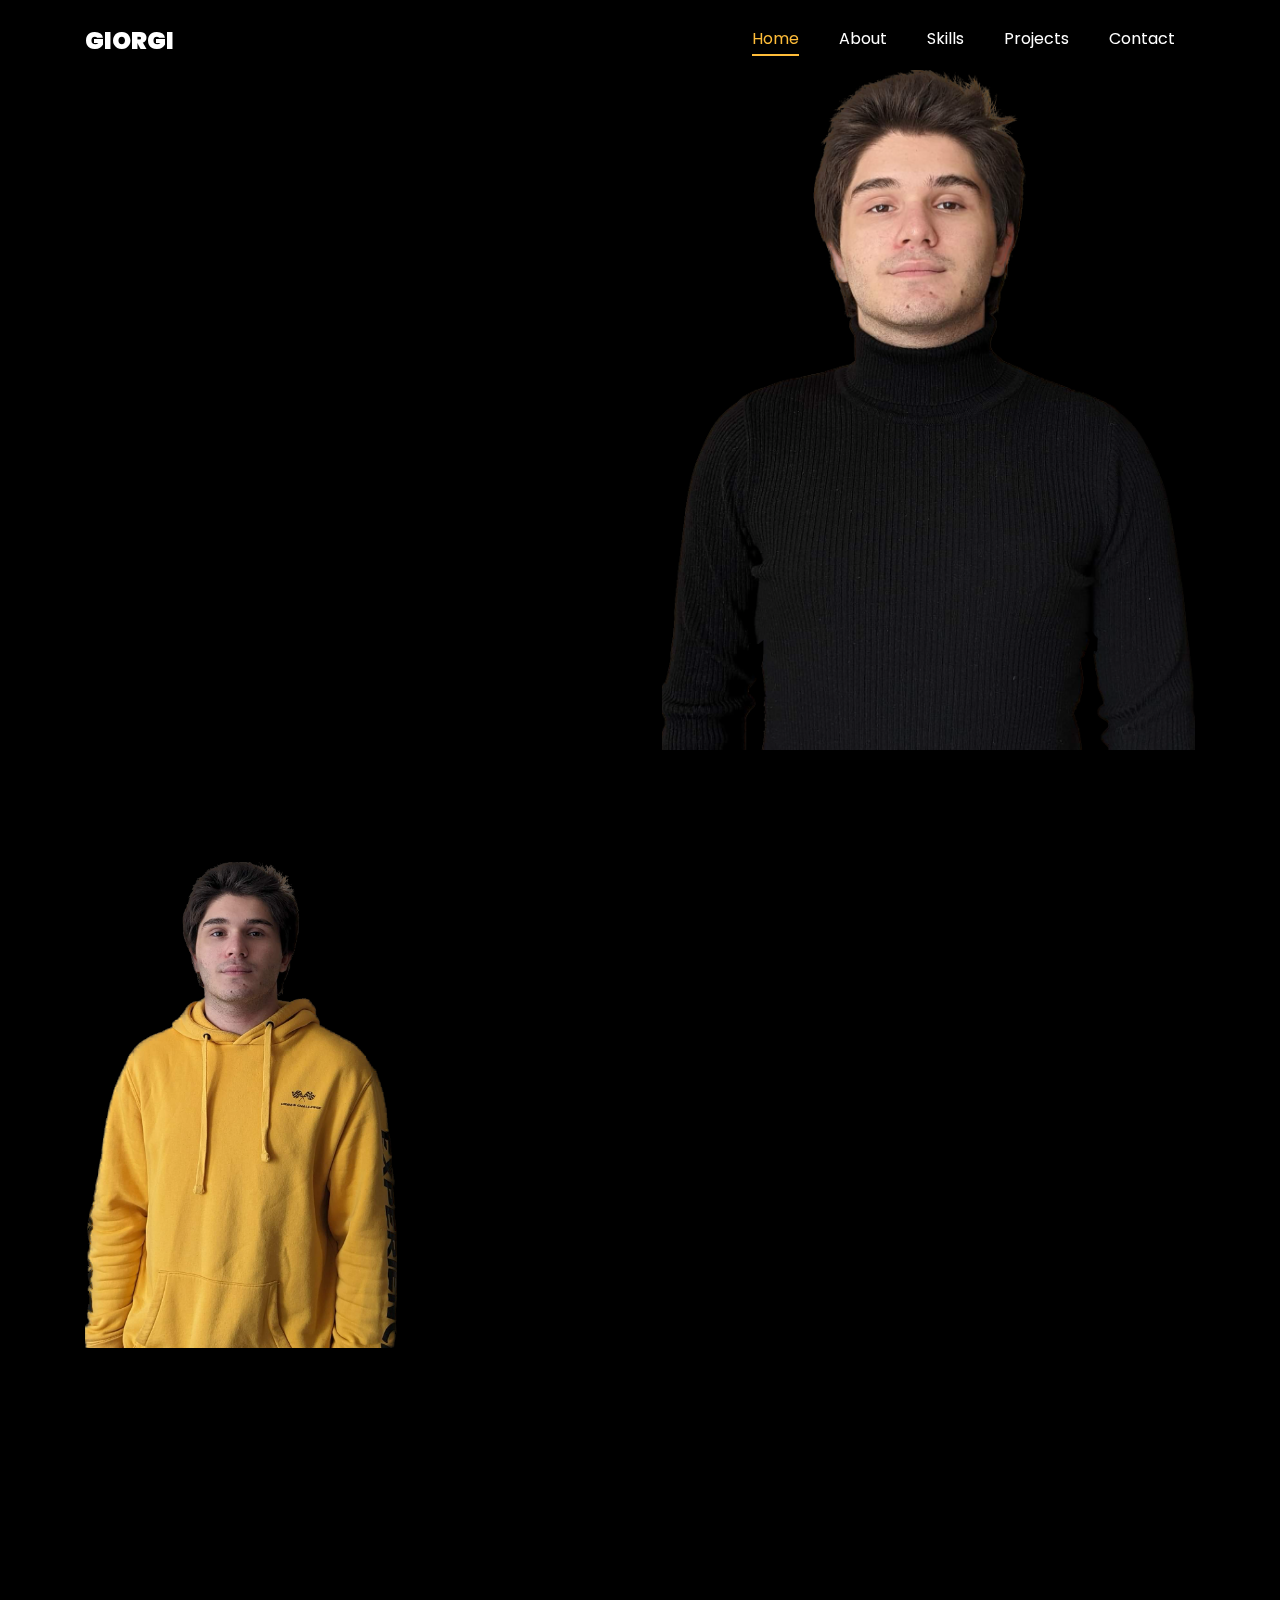
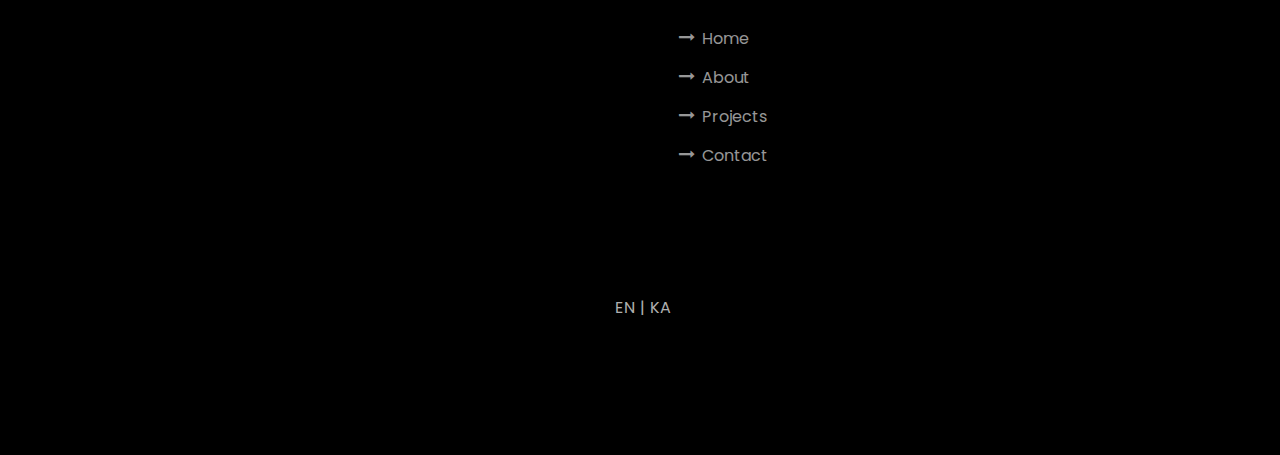
<file: index.html>
<!DOCTYPE html>
<html lang="en">
  <head>
    <title>My Portfolio!</title>
    <meta charset="utf-8">
    <meta name="viewport" content="width=device-width, initial-scale=1, shrink-to-fit=no">
    
    <link href="https://fonts.googleapis.com/css?family=Poppins:100,200,300,400,500,600,700,800,900" rel="stylesheet">

    <link rel="stylesheet" href="css/open-iconic-bootstrap.min.css">
    <link rel="stylesheet" href="css/animate.css">
    
    <link rel="stylesheet" href="css/owl.carousel.min.css">
    <link rel="stylesheet" href="css/owl.theme.default.min.css">
    <link rel="stylesheet" href="css/magnific-popup.css">

    <link rel="stylesheet" href="css/aos.css">

    <link rel="stylesheet" href="css/ionicons.min.css">
    
    <link rel="stylesheet" href="css/flaticon.css">
    <link rel="stylesheet" href="css/icomoon.css">
    <link rel="stylesheet" href="css/style.css">
	<link rel="icon" href="images/gicon.png">
  </head>
  <body data-spy="scroll" data-target=".site-navbar-target" data-offset="300">
	  
	  
    <nav class="navbar navbar-expand-lg navbar-dark ftco_navbar ftco-navbar-light site-navbar-target" id="ftco-navbar">
	    <div class="container">
	      <a class="navbar-brand" href="index.html">GIORGI</a>
	      <button class="navbar-toggler js-fh5co-nav-toggle fh5co-nav-toggle" type="button" data-toggle="collapse" data-target="#ftco-nav" aria-controls="ftco-nav" aria-expanded="false" aria-label="Toggle navigation">
	        <span class="oi oi-menu"></span> Menu
	      </button>

	      <div class="collapse navbar-collapse" id="ftco-nav">
	        <ul class="navbar-nav nav ml-auto">
	          <li class="nav-item"><a href="#home-section" class="nav-link"><span>Home</span></a></li>
	          <li class="nav-item"><a href="#about-section" class="nav-link"><span>About</span></a></li>
	          <li class="nav-item"><a href="#skills-section" class="nav-link"><span>Skills</span></a></li>
	          <li class="nav-item"><a href="#projects-section" class="nav-link"><span>Projects</span></a></li>
	          <li class="nav-item"><a href="#contact-section" class="nav-link"><span>Contact</span></a></li>
	        </ul>
	      </div>
	    </div>
	  </nav>
	  <section id="home-section" class="hero">
		  <div class="home-slider  owl-carousel">
	      <div class="slider-item ">
	      	<div class="overlay"></div>
	        <div class="container">
	          <div class="row d-md-flex no-gutters slider-text align-items-end justify-content-end" data-scrollax-parent="true">
	          	<div class="one-third js-fullheight order-md-last img" style="background-image:url(images/g11.png);">
	          		<div class="overlay"></div>
	          	</div>
		          <div class="one-forth d-flex  align-items-center ftco-animate" data-scrollax=" properties: { translateY: '70%' }">
		          	<div class="text">
		          		<span class="subheading">Hello!</span>
			            <h1 class="mb-4 mt-3">I'm <span>Giorgi Beruashvili</span></h1>
						<h2 class="mb-9" style="font-size: 16px;">A highly <span style="color: #ffbd39; font-weight: bolder;">MOTIVATED</span>  and passionate junior web developer with a strong desire for continuous learning and growth. I am committed to staying updated with the latest industry trends, technologies, and best practices. With a solid foundation in web development and a drive for excellence, I strive to create intuitive and engaging web experiences. I am seeking opportunities to contribute to dynamic projects and COLLOBORATE WITH <span style="color: #ffbd39; font-weight: bolder;">TALENTED TEAMS</span> </h2>
			            <h2 class="mb-4"> Web Developer</h2>
			            <p><a href="#projects-section" class="btn btn-primary py-3 px-4">My Works</a>
		            </div>
	        	</div>
	        </div>
	      </div>

	      <div class="slider-item">
	      	<div class="overlay"></div>
	        <div class="container">
	          <div class="row d-flex no-gutters slider-text align-items-end justify-content-end" data-scrollax-parent="true">
	          	<div class="one-third js-fullheight order-md-last img" style="background-image:url(images/ggg.png);">
	          		<div class="overlay"></div>
	          	</div>
		          <div class="one-forth d-flex align-items-center ftco-animate" data-scrollax=" properties: { translateY: '70%' }">
		          </div>
	        	</div>
	        </div>
	      </div>
	    </div>
    </section>

    <section class="ftco-about img ftco-section ftco-no-pb" id="about-section">
    	<div class="container">
    		<div class="row d-flex">
    			<div class="col-md-6 col-lg-5 d-flex">
    				<div class="img-about img d-flex align-items-stretch">
    					<div class="overlay"></div>
	    				<div class="img d-flex align-self-stretch align-items-center" style="background-image:url(images/ggg.png);">
	    				</div>
    				</div>
    			</div>
    			<div class="col-md-6 col-lg-7 pl-lg-5 pb-5">
    				<div class="row justify-content-start pb-3">
		          <div class="col-md-12 heading-section ftco-animate">
		          	<h1 class="big">About</h1>
		            <h2 class="mb-4">About Me</h2>
		            <ul class="about-info mt-4 px-md-0 px-2">
		            	<li class="d-flex"><span>Name:</span> <span>Giorgi Beruashvili</span></li>
		            	<li class="d-flex"><span>Date of birth:</span> <span>Noember 23, 2004</span></li>
		            	<li class="d-flex"><span>Email:</span> <span>beruashviligiorgi80@gmail.com</span></li>
		            	<li class="d-flex"><span>Phone: </span> <span>+995 568 67 48 16</span></li>
		            </ul>
		          </div>
		        </div>
	          <div class="counter-wrap ftco-animate d-flex mt-md-3">
              <div class="text">
              	<p class="mb-4">
	                <span class="number" data-number="3">3</span>
	                <span>Project complete</span>
                </p>
                <p><a href="Resume Giorgi Beruashvili (1).pdf" class="btn btn-primary py-3 px-3" target="_blank">Download CV</a></p>
              </div>
	          </div>
	        </div>
        </div>
    	</div>
    </section>

		
		<section class="ftco-section" id="skills-section">
			<div class="container">
				<div class="row justify-content-center pb-5">
          <div class="col-md-12 heading-section text-center ftco-animate">
          	<h1 class="big big-2">Skills</h1>
            <h2 class="mb-4">My Skills</h2>
          </div>
        </div>
				<div class="row">
					<div class="col-md-6 animate-box">
						<div class="progress-wrap ftco-animate">
							<h3>Adode Premiere</h3>
							<div class="progress">
							 	<div class="progress-bar color-1" role="progressbar" aria-valuenow="90"
							  	aria-valuemin="0" aria-valuemax="100" style="width:90%">
							    <span>80%</span>
							  	</div>
							</div>
						</div>
					</div>
					<div class="col-md-6 animate-box">
						<div class="progress-wrap ftco-animate">
							<h3>jQuery</h3>
							<div class="progress">
							 	<div class="progress-bar color-2" role="progressbar" aria-valuenow="85"
							  	aria-valuemin="0" aria-valuemax="100" style="width:65%">
							    <span>65%</span>
							  	</div>
							</div>
						</div>
					</div>
					<div class="col-md-6 animate-box">
						<div class="progress-wrap ftco-animate">
							<h3>Node.jS</h3>
							<div class="progress">
							 	<div class="progress-bar color-3" role="progressbar" aria-valuenow="95"
							  	aria-valuemin="0" aria-valuemax="100" style="width:55%">
							    <span>55%</span>
							  	</div>
							</div>
						</div>
					</div>
					<div class="col-md-6 animate-box">
						<div class="progress-wrap ftco-animate">
							<h3>MySQL</h3>
							<div class="progress">
							 	<div class="progress-bar color-3" role="progressbar" aria-valuenow="95"
							  	aria-valuemin="0" aria-valuemax="100" style="width:70%">
							    <span>70%</span>
							  	</div>
							</div>
						</div>
					</div>
					<div class="col-md-6 animate-box">
						<div class="progress-wrap ftco-animate">
							<h3>HTML5</h3>
							<div class="progress">
							 	<div class="progress-bar color-3" role="progressbar" aria-valuenow="95"
							  	aria-valuemin="0" aria-valuemax="100" style="width:85%">
							    <span>85%</span>
							  	</div>
							</div>
						</div>
					</div>
					<div class="col-md-6 animate-box">
						<div class="progress-wrap ftco-animate">
							<h3>JavaScript</h3>
							<div class="progress">
							 	<div class="progress-bar color-4" role="progressbar" aria-valuenow="90"
							  	aria-valuemin="0" aria-valuemax="100" style="width:60%">
							    <span>60%</span>
							  	</div>
							</div>
						</div>
					</div>

					<div class="col-md-6 animate-box">
						<div class="progress-wrap ftco-animate">
							<h3>CSS3</h3>
							<div class="progress">
							 	<div class="progress-bar color-4" role="progressbar" aria-valuenow="90"
							  	aria-valuemin="0" aria-valuemax="100" style="width:80%">
							    <span>80%</span>
							  	</div>
							</div>
						</div>
					</div>
					<div class="col-md-6 animate-box">
						<div class="progress-wrap ftco-animate">
							<h3>Git Hub</h3>
							<div class="progress">
							 	<div class="progress-bar color-6" role="progressbar" aria-valuenow="80"
							  	aria-valuemin="0" aria-valuemax="100" style="width:80%">
							    <span>70%</span>
							  	</div>
							</div>
						</div>
					</div>
				</div>
			</div>
		</section>
 

    <section class="ftco-section ftco-project" id="projects-section">
		<div class="container">
    		<div class="row justify-content-center pb-5">
          <div class="col-md-12 heading-section text-center ftco-animate">
          	<h1 class="big big-2">Projects</h1>
            <h2 class="mb-4">My Projects</h2>
          </div>
        </div>
    		<div class="row">
    			<div class="col-md-4">
    				<div class="project img ftco-animate d-flex justify-content-center align-items-center" style="background-image: url(images/zara.png);">
    					<div class="overlay"></div>
	    				<div class="text text-center p-4">
	    					<h3><a href="https://georgeberu.github.io/LASTONEZARA/" target="_blank">ZARA</a></h3>
	    					<span>Web Development</span>
	    				</div>
    				</div>
  				</div>


				  <div class="col-md-8">
    				<div class="project img ftco-animate d-flex justify-content-center align-items-center" style="background-image: url(images/artefacts.png);">
    					<div class="overlay"></div>
	    				<div class="text text-center p-4">
	    					<h3><a href="artefacts.ge" target="_blank">Artefacts &amp; Group Work</a></h3>
	    					<span>Web Development</span>
	    				</div>
    				</div>
  				</div>


  				<div class="col-md-8">
    				<div class="project img ftco-animate d-flex justify-content-center align-items-center" style="background-image: url(images/boilerroom.png);">
    					<div class="overlay"></div>
	    				<div class="text text-center p-4">
	    					<h3><a href="https://georgeberu.github.io/BOILER-LAST-ONE/" target="_blank">Boiler Room &amp; Group Work</a></h3>
	    					<span>Web Development</span>
	    				</div>
    				</div>
  				</div>
    		</div>
    	</div>

    </section>
		

    <footer class="ftco-footer ftco-section">
      <div class="container">
        <div class="row mb-5">
          <div class="col-md">
            <div class="ftco-footer-widget mb-4">

              <ul class="ftco-footer-social list-unstyled float-md-left float-lft mt-5">
                <li class="ftco-animate"><a href="https://www.facebook.com/kargadvargmadlob/"><span class="icon-facebook"></span></a></li>
                <li class="ftco-animate"><a href="https://www.linkedin.com/in/george-beruashvili-1a7567275/"><span class="icon-linkedin"></span></a></li>
				<li class="ftco-animate"><a href="https://www.instagram.com/callme_pelmeshka/"><span class="icon-instagram"></span></a></li>

              </ul>
            </div>
          </div>
          <div class="col-md">
            <div class="ftco-footer-widget mb-4 ml-md-4">
              <h2 class="ftco-heading-2">Links</h2>
              <ul class="list-unstyled">
                <li><a href="#"><span class="icon-long-arrow-right mr-2"></span>Home</a></li>
                <li><a href="#"><span class="icon-long-arrow-right mr-2"></span>About</a></li>
                <li><a href="#"><span class="icon-long-arrow-right mr-2"></span>Projects</a></li>
                <li><a href="#"><span class="icon-long-arrow-right mr-2"></span>Contact</a></li>
              </ul>
            </div>
          </div>
        </div>
        <div class="row">
        </div>
      </div>

	  <p class="languages"><a href="index.html" class="left">EN </a>  |   <a href="index1.html">KA</a> </p>

    </footer>
    
  

  <script src="js/jquery.min.js"></script>
  <script src="js/jquery-migrate-3.0.1.min.js"></script>
  <script src="js/popper.min.js"></script>
  <script src="js/bootstrap.min.js"></script>
  <script src="js/jquery.easing.1.3.js"></script>
  <script src="js/jquery.waypoints.min.js"></script>
  <script src="js/jquery.stellar.min.js"></script>
  <script src="js/owl.carousel.min.js"></script>
  <script src="js/jquery.magnific-popup.min.js"></script>
  <script src="js/aos.js"></script>
  <script src="js/jquery.animateNumber.min.js"></script>
  <script src="js/scrollax.min.js"></script>
  
  <script src="js/main.js"></script>
    
  </body>
</html>
</file>
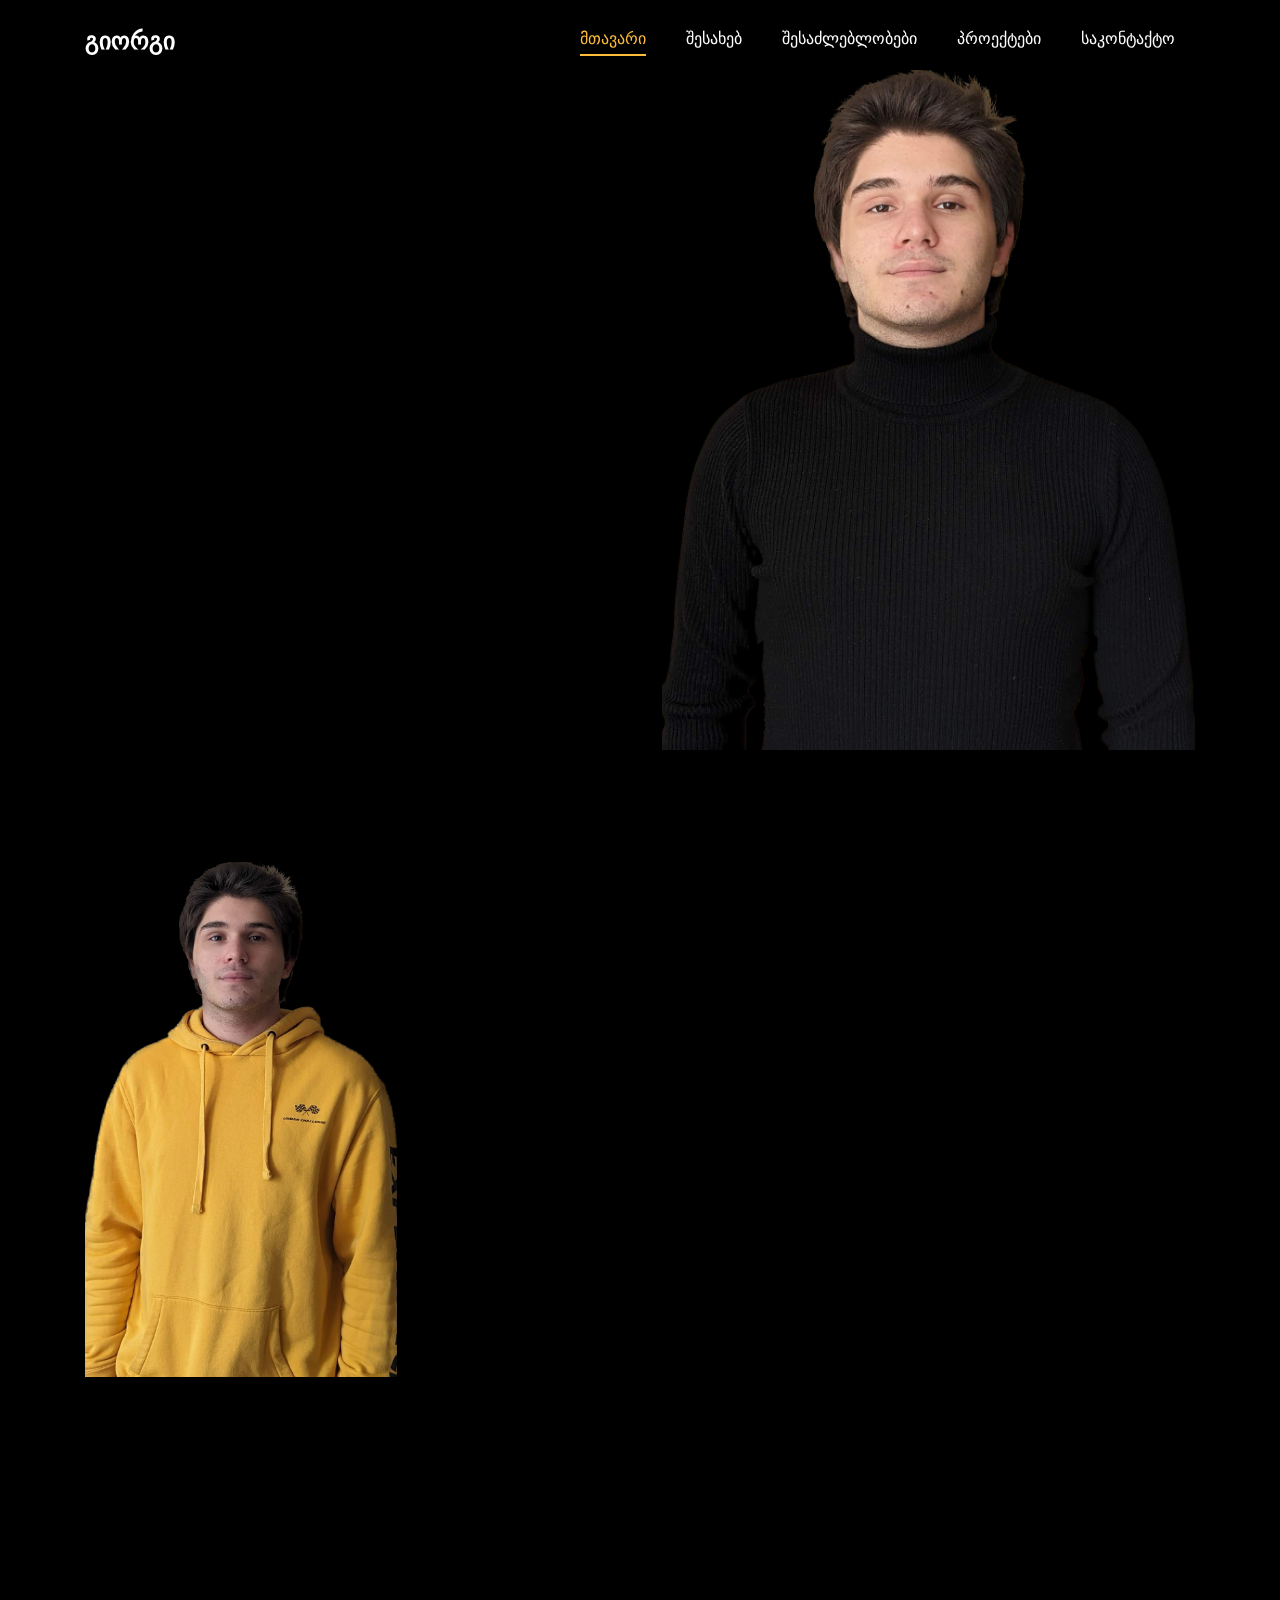
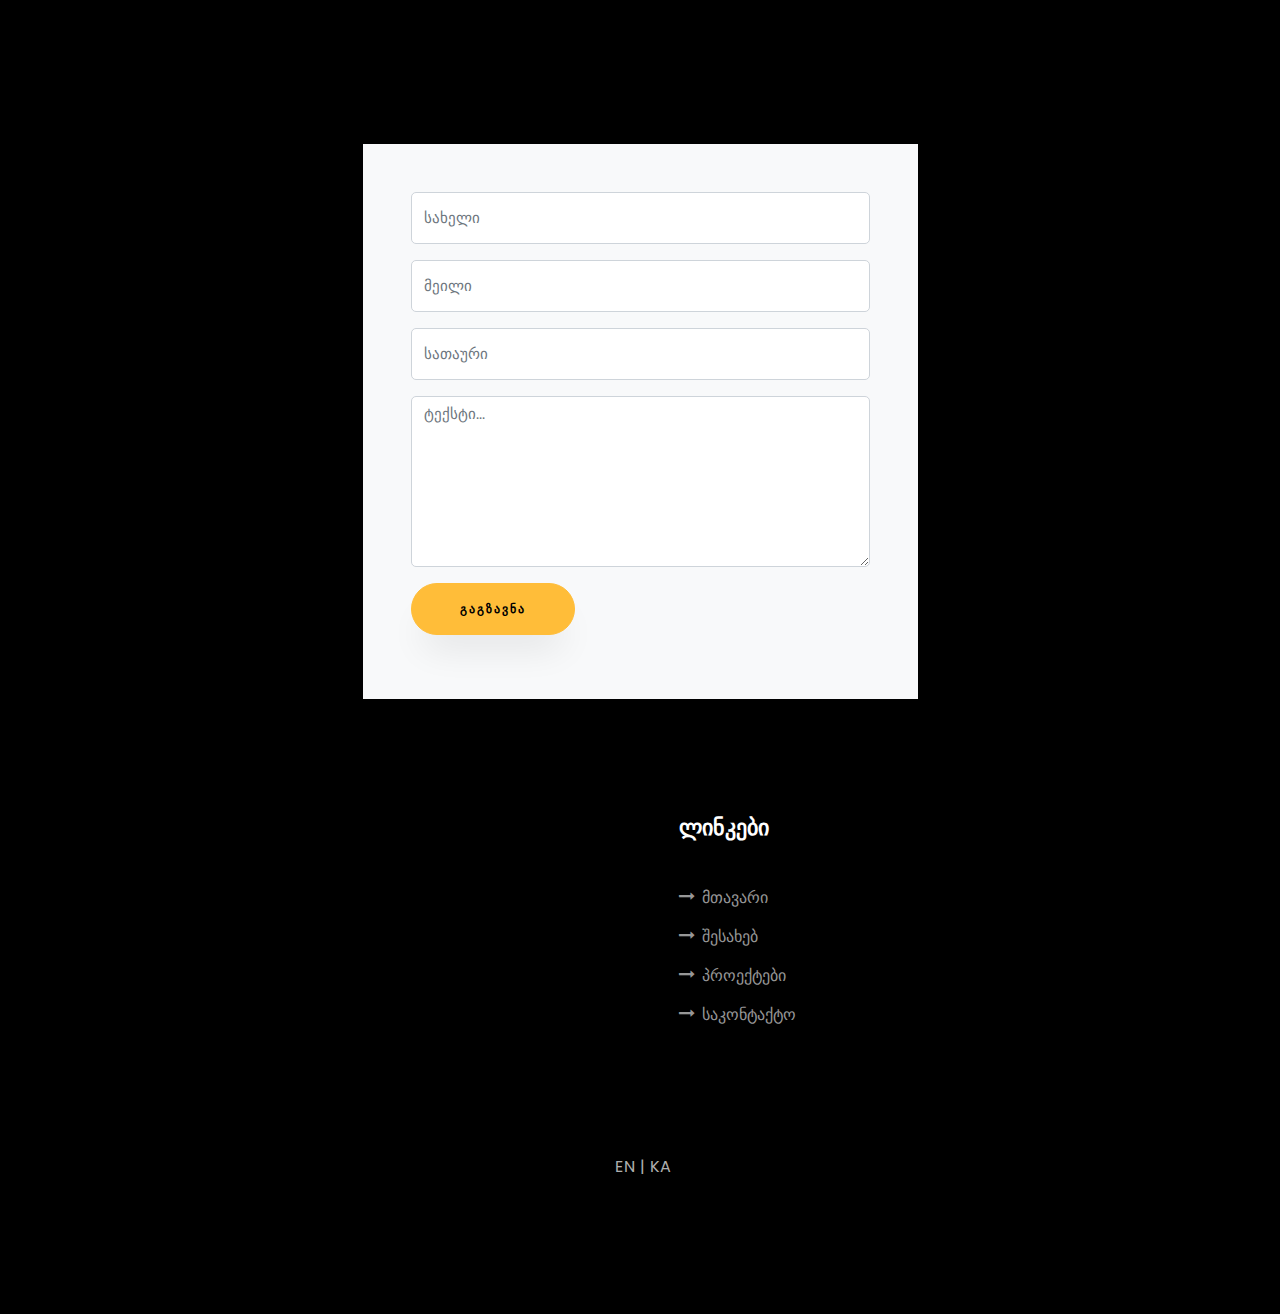
<file: index1.html>
<!DOCTYPE html>
<html lang="en">
  <head>
    <title>ჩემი პორტფოლიო!</title>
    <meta charset="utf-8">
    <meta name="viewport" content="width=device-width, initial-scale=1, shrink-to-fit=no">
    
    <link href="https://fonts.googleapis.com/css?family=Poppins:100,200,300,400,500,600,700,800,900" rel="stylesheet">

    <link rel="stylesheet" href="css/open-iconic-bootstrap.min.css">
    <link rel="stylesheet" href="css/animate.css">
    
    <link rel="stylesheet" href="css/owl.carousel.min.css">
    <link rel="stylesheet" href="css/owl.theme.default.min.css">
    <link rel="stylesheet" href="css/magnific-popup.css">

    <link rel="stylesheet" href="css/aos.css">

    <link rel="stylesheet" href="css/ionicons.min.css">
    
    <link rel="stylesheet" href="css/flaticon.css">
    <link rel="stylesheet" href="css/icomoon.css">
    <link rel="stylesheet" href="css/style.css">
	<link rel="icon" href="images/gicon.png">
  </head>
  <body data-spy="scroll" data-target=".site-navbar-target" data-offset="300">
	  
	  
    <nav class="navbar navbar-expand-lg navbar-dark ftco_navbar ftco-navbar-light site-navbar-target" id="ftco-navbar">
	    <div class="container">
	      <a class="navbar-brand" href="index1.html">გიორგი</a>
	      <button class="navbar-toggler js-fh5co-nav-toggle fh5co-nav-toggle" type="button" data-toggle="collapse" data-target="#ftco-nav" aria-controls="ftco-nav" aria-expanded="false" aria-label="Toggle navigation">
	        <span class="oi oi-menu"></span> მენიუ
	      </button>

	      <div class="collapse navbar-collapse" id="ftco-nav">
	        <ul class="navbar-nav nav ml-auto">
	          <li class="nav-item"><a href="#home-section" class="nav-link"><span>მთავარი</span></a></li>
	          <li class="nav-item"><a href="#about-section" class="nav-link"><span>შესახებ</span></a></li>
	          <li class="nav-item"><a href="#skills-section" class="nav-link"><span>შესაძლებლობები</span></a></li>
	          <li class="nav-item"><a href="#projects-section" class="nav-link"><span>პროექტები</span></a></li>
	          <li class="nav-item"><a href="#contact-section" class="nav-link"><span>საკონტაქტო</span></a></li>
	        </ul>
	      </div>
	    </div>
	  </nav>
	  <section id="home-section" class="hero">
		  <div class="home-slider  owl-carousel">
	      <div class="slider-item ">
	      	<div class="overlay"></div>
	        <div class="container">
	          <div class="row d-md-flex no-gutters slider-text align-items-end justify-content-end" data-scrollax-parent="true">
	          	<div class="one-third js-fullheight order-md-last img" style="background-image:url(images/g11.png);">
	          		<div class="overlay"></div>
	          	</div>
		          <div class="one-forth d-flex  align-items-center ftco-animate" data-scrollax=" properties: { translateY: '70%' }">
		          	<div class="text">
		          		<span class="subheading">გამარჯობა!</span>
			            <h1 class="mb-4 mt-3">ჩემი სახელია <span>გიორგი ბერუაშვილი</span></h1>
						<h2 class="mb-9" style="font-size: 16px;"><span style="color: #ffbd39; font-weight: bolder;">მოტივირებული </span>ჯუნიორ ვებ დეველოპერი, უწყვეტი სწავლისა და ზრდის ძლიერი სურვილით. მზად ვარ  შევისწავლო ახალი ინფორმაცია, მივყვე ახალ ტექნოლოგიებსა და ტენდენციებს. ვებ-განვითარების მყარი საფუძვლით და სრულყოფილებისკენ სწრაფვით, ვეძებ შესაძლებლობებს, რომ წვლილი შევიტანო დინამიურ პროექტებში და ვითანამშრომლო<span style="color: #ffbd39; font-weight: bolder;"> ნიჭიერ გუნდებთან.</span> </h2>
			            <h2 class="mb-4"> ვებ დეველოპერი</h2>
			            <p><a href="#projects-section" class="btn btn-primary py-3 px-4">ჩემი პროექტები</a>
		            </div>
	        	</div>
	        </div>
	      </div>

	      <div class="slider-item">
	      	<div class="overlay"></div>
	        <div class="container">
	          <div class="row d-flex no-gutters slider-text align-items-end justify-content-end" data-scrollax-parent="true">
	          	<div class="one-third js-fullheight order-md-last img" style="background-image:url(images/ggg.png);">
	          		<div class="overlay"></div>
	          	</div>
		          <div class="one-forth d-flex align-items-center ftco-animate" data-scrollax=" properties: { translateY: '70%' }">
		          </div>
	        	</div>
	        </div>
	      </div>
	    </div>
    </section>

    <section class="ftco-about img ftco-section ftco-no-pb" id="about-section">
    	<div class="container">
    		<div class="row d-flex">
    			<div class="col-md-6 col-lg-5 d-flex">
    				<div class="img-about img d-flex align-items-stretch">
    					<div class="overlay"></div>
	    				<div class="img d-flex align-self-stretch align-items-center" style="background-image:url(images/ggg.png);">
	    				</div>
    				</div>
    			</div>
    			<div class="col-md-6 col-lg-7 pl-lg-5 pb-5">
    				<div class="row justify-content-start pb-3">
		          <div class="col-md-12 heading-section ftco-animate">
		          	<h1 class="big">შესახებ</h1>
		            <h2 class="mb-4">ჩემს შესახებ</h2>
		            <ul class="about-info mt-4 px-md-0 px-2">
		            	<li class="d-flex"><span>სახელი:</span> <span>გიორგი ბერუაშვილი</span></li>
		            	<li class="d-flex"><span>დაბადების თარიღი:</span> <span>ნოემბერი 23, 2004</span></li>
		            	<li class="d-flex"><span>მეილი:</span> <span>beruashviligiorgi80@gmail.com</span></li>
		            	<li class="d-flex"><span>ტელეფონი: </span> <span>+995 568 67 48 16</span></li>
		            </ul>
		          </div>
		        </div>
	          <div class="counter-wrap ftco-animate d-flex mt-md-3">
              <div class="text">
              	<p class="mb-4">
	                <span class="number" data-number="3">3</span>
	                <span>შესრულებული პროექტები</span>
                </p>
                <p><a href="Resume Giorgi Beruashvili (1).pdf" class="btn btn-primary py-3 px-3" target="_blank">CV-ს ჩამოტვირთვა</a></p>
              </div>
	          </div>
	        </div>
        </div>
    	</div>
    </section>

		
		<section class="ftco-section" id="skills-section">
			<div class="container">
				<div class="row justify-content-center pb-5">
          <div class="col-md-12 heading-section text-center ftco-animate">
          	<h1 class="big big-2">უნარები</h1>
            <h2 class="mb-4">ჩემი უნარები</h2>
          </div>
        </div>
		<div class="row">
			<div class="col-md-6 animate-box">
				<div class="progress-wrap ftco-animate">
					<h3>Adode Premiere</h3>
					<div class="progress">
						 <div class="progress-bar color-1" role="progressbar" aria-valuenow="90"
						  aria-valuemin="0" aria-valuemax="100" style="width:90%">
						<span>80%</span>
						  </div>
					</div>
				</div>
			</div>
			<div class="col-md-6 animate-box">
				<div class="progress-wrap ftco-animate">
					<h3>jQuery</h3>
					<div class="progress">
						 <div class="progress-bar color-2" role="progressbar" aria-valuenow="85"
						  aria-valuemin="0" aria-valuemax="100" style="width:65%">
						<span>65%</span>
						  </div>
					</div>
				</div>
			</div>
			<div class="col-md-6 animate-box">
				<div class="progress-wrap ftco-animate">
					<h3>Node.jS</h3>
					<div class="progress">
						 <div class="progress-bar color-3" role="progressbar" aria-valuenow="95"
						  aria-valuemin="0" aria-valuemax="100" style="width:55%">
						<span>55%</span>
						  </div>
					</div>
				</div>
			</div>
			<div class="col-md-6 animate-box">
				<div class="progress-wrap ftco-animate">
					<h3>MySQL</h3>
					<div class="progress">
						 <div class="progress-bar color-3" role="progressbar" aria-valuenow="95"
						  aria-valuemin="0" aria-valuemax="100" style="width:70%">
						<span>70%</span>
						  </div>
					</div>
				</div>
			</div>
			<div class="col-md-6 animate-box">
				<div class="progress-wrap ftco-animate">
					<h3>HTML5</h3>
					<div class="progress">
						 <div class="progress-bar color-3" role="progressbar" aria-valuenow="95"
						  aria-valuemin="0" aria-valuemax="100" style="width:85%">
						<span>85%</span>
						  </div>
					</div>
				</div>
			</div>
			<div class="col-md-6 animate-box">
				<div class="progress-wrap ftco-animate">
					<h3>JavaScript</h3>
					<div class="progress">
						 <div class="progress-bar color-4" role="progressbar" aria-valuenow="90"
						  aria-valuemin="0" aria-valuemax="100" style="width:60%">
						<span>60%</span>
						  </div>
					</div>
				</div>
			</div>

			<div class="col-md-6 animate-box">
				<div class="progress-wrap ftco-animate">
					<h3>CSS3</h3>
					<div class="progress">
						 <div class="progress-bar color-4" role="progressbar" aria-valuenow="90"
						  aria-valuemin="0" aria-valuemax="100" style="width:80%">
						<span>80%</span>
						  </div>
					</div>
				</div>
			</div>
			<div class="col-md-6 animate-box">
				<div class="progress-wrap ftco-animate">
					<h3>Git Hub</h3>
					<div class="progress">
						 <div class="progress-bar color-6" role="progressbar" aria-valuenow="80"
						  aria-valuemin="0" aria-valuemax="100" style="width:80%">
						<span>70%</span>
						  </div>
					</div>
				</div>
			</div>
		</div>
				</div>
			</div>
		</section>
 

    <section class="ftco-section ftco-project" id="projects-section">
    	<div class="container">
    		<div class="row justify-content-center pb-5">
          <div class="col-md-12 heading-section text-center ftco-animate">
          	<h1 class="big big-2">პროექტები</h1>
            <h2 class="mb-4">ჩემი პროექტები</h2>
          </div>
        </div>
    		<div class="row">
    			<div class="col-md-4">
    				<div class="project img ftco-animate d-flex justify-content-center align-items-center" style="background-image: url(images/zara.png);">
    					<div class="overlay"></div>
	    				<div class="text text-center p-4">
	    					<h3><a href="https://georgeberu.github.io/LASTONEZARA/" target="_blank">ZARA</a></h3>
	    					<span>ვებ დეველოპმენტი</span>
	    				</div>
    				</div>
  				</div>


				  <div class="col-md-8">
    				<div class="project img ftco-animate d-flex justify-content-center align-items-center" style="background-image: url(images/artefacts.png);">
    					<div class="overlay"></div>
	    				<div class="text text-center p-4">
	    					<h3><a href="artefacts.ge" target="_blank">Artefacts &amp; ჯგუფური პროექტი</a></h3>
	    					<span>ვებ დეველოპმენტი</span>
	    				</div>
    				</div>
  				</div>


  				<div class="col-md-8">
    				<div class="project img ftco-animate d-flex justify-content-center align-items-center" style="background-image: url(images/boilerroom.png);">
    					<div class="overlay"></div>
	    				<div class="text text-center p-4">
	    					<h3><a href="https://georgeberu.github.io/BOILER-LAST-ONE/" target="_blank">Boiler Room &amp; ჯგუფური სამუშაო</a></h3>
	    					<span>ვებ დეველოპმენტი</span>
	    				</div>
    				</div>
  				</div>
    		</div>
    	</div>
    </section>
    <section class="ftco-section contact-section ftco-no-pb" id="contact-section">
      <div class="container">
      	<div class="row justify-content-center mb-5 pb-3">
          <div class="col-md-7 heading-section text-center ftco-animate">
            <h1 class="big big-2">საკონტაქტო</h1>
            <h2 class="mb-4">დამიკავშირდით</h2>
          </div>
        </div>

        <div class="row no-gutters block-9">
          <div class="col-md-6 order-md-last d-flex">
            <form action="https://formsubmit.co/beruashviligiorgi80@gmail.com" class="bg-light p-4 p-md-5 contact-form" method="post">
              <div class="form-group">
                <input type="text" class="form-control" placeholder="სახელი" name="Name">
              </div>
              <div class="form-group">
                <input type="text" class="form-control" placeholder="მეილი" name="Email">
              </div>
              <div class="form-group">
                <input type="text" class="form-control" placeholder="სათაური" >
              </div>
              <div class="form-group">
                <textarea  id="" cols="30" rows="7" class="form-control" placeholder="ტექსტი..." name="Message"></textarea>
              </div>
              <div class="form-group">
                <input type="submit" value="გაგზავნა" class="btn btn-primary py-3 px-5">
              </div>
            </form>
          </div>
        </div>
      </div>


    </section>
		

    <footer class="ftco-footer ftco-section">
      <div class="container">
        <div class="row mb-5">
          <div class="col-md">
            <div class="ftco-footer-widget mb-4">

              <ul class="ftco-footer-social list-unstyled float-md-left float-lft mt-5">
                <li class="ftco-animate"><a href="https://www.facebook.com/kargadvargmadlob/"><span class="icon-facebook"></span></a></li>
                <li class="ftco-animate"><a href="https://www.linkedin.com/in/george-beruashvili-1a7567275/"><span class="icon-linkedin"></span></a></li>
				<li class="ftco-animate"><a href="https://www.instagram.com/callme_pelmeshka/"><span class="icon-instagram"></span></a></li>

              </ul>
            </div>
          </div>
          <div class="col-md">
            <div class="ftco-footer-widget mb-4 ml-md-4">
              <h2 class="ftco-heading-2">ლინკები</h2>
              <ul class="list-unstyled">
                <li><a href="#"><span class="icon-long-arrow-right mr-2"></span>მთავარი</a></li>
                <li><a href="#"><span class="icon-long-arrow-right mr-2"></span>შესახებ</a></li>
                <li><a href="#"><span class="icon-long-arrow-right mr-2"></span>პროექტები</a></li>
                <li><a href="#"><span class="icon-long-arrow-right mr-2"></span>საკონტაქტო</a></li>
              </ul>
            </div>
          </div>
        </div>
        <div class="row">
        </div>
      </div>

	  <p class="languages"><a href="index.html" class="left">EN </a>  |   <a href="index1.html">KA</a> </p>
    </footer>
    
  

  <script src="js/jquery.min.js"></script>
  <script src="js/jquery-migrate-3.0.1.min.js"></script>
  <script src="js/popper.min.js"></script>
  <script src="js/bootstrap.min.js"></script>
  <script src="js/jquery.easing.1.3.js"></script>
  <script src="js/jquery.waypoints.min.js"></script>
  <script src="js/jquery.stellar.min.js"></script>
  <script src="js/owl.carousel.min.js"></script>
  <script src="js/jquery.magnific-popup.min.js"></script>
  <script src="js/aos.js"></script>
  <script src="js/jquery.animateNumber.min.js"></script>
  <script src="js/scrollax.min.js"></script>
  
  <script src="js/main.js"></script>
    
  </body>
</html>
</file>
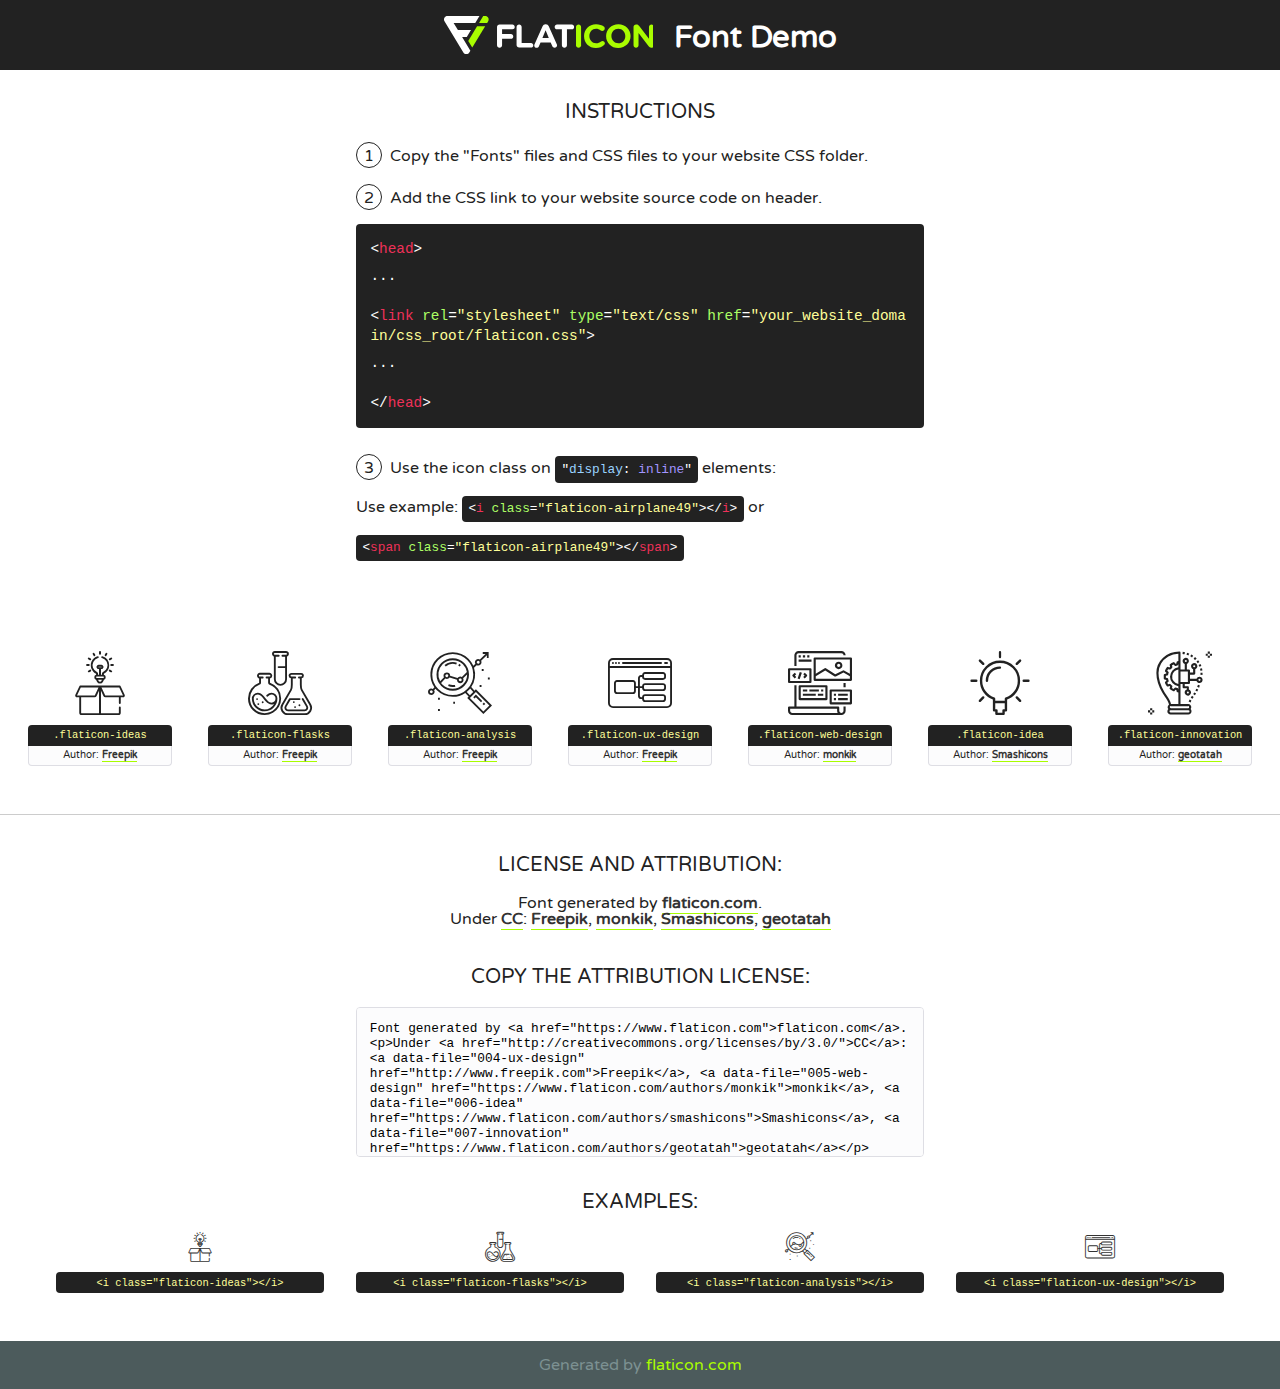
<file: fonts/flaticon/font/flaticon.html>
<!DOCTYPE html>
<!--
  Flaticon icon font: Flaticon
  Creation date: 20/03/2019 02:18
-->
<html>
<!DOCTYPE html>
<html>

<head>
    <title>Flaticon WebFont</title>
    <link href="http://fonts.googleapis.com/css?family=Varela+Round" rel="stylesheet" type="text/css" />
    <link rel="stylesheet" type="text/css" href="flaticon.css">
    <meta charset="UTF-8">
    <style>
    html, body, div, span, applet, object, iframe,
    h1, h2, h3, h4, h5, h6, p, blockquote, pre,
    a, abbr, acronym, address, big, cite, code,
    del, dfn, em, img, ins, kbd, q, s, samp,
    small, strike, strong, sub, sup, tt, var,
    b, u, i, center,
    dl, dt, dd, ol, ul, li,
    fieldset, form, label, legend,
    table, caption, tbody, tfoot, thead, tr, th, td,
    article, aside, canvas, details, embed, 
    figure, figcaption, footer, header, hgroup, 
    menu, nav, output, ruby, section, summary,
    time, mark, audio, video {
        margin: 0;
        padding: 0;
        border: 0;
        font-size: 100%;
        font: inherit;
        vertical-align: baseline;
    }
    /* HTML5 display-role reset for older browsers */
    article, aside, details, figcaption, figure, 
    footer, header, hgroup, menu, nav, section {
        display: block;
    }
    body {
        line-height: 1;
    }
    ol, ul {
        list-style: none;
    }
    blockquote, q {
        quotes: none;
    }
    blockquote:before, blockquote:after,
    q:before, q:after {
        content: '';
        content: none;
    }
    table {
        border-collapse: collapse;
        border-spacing: 0;
    }
    body {
        font-family: 'Varela Round', Helvetica, Arial, sans-serif;
        font-size: 16px;
        color: #222;
    }
    a {
        color: #333;
        border-bottom: 1px solid #a9fd00;
        font-weight: bold;
        text-decoration: none;
    }
    * {
        -moz-box-sizing: border-box;
        -webkit-box-sizing: border-box;
        box-sizing: border-box;
        margin: 0;
        padding: 0;
    }
    [class^="flaticon-"]:before, [class*=" flaticon-"]:before, [class^="flaticon-"]:after, [class*=" flaticon-"]:after {
        font-family: Flaticon;
        font-size: 30px;
        font-style: normal;
        margin-left: 20px;
        color: #333;
    }
    .wrapper {
        max-width: 600px;
        margin: auto;
        padding: 0 1em;
    }
    .title {
        font-size: 1.25em;
        text-align: center;
        margin-bottom: 1em;
        text-transform: uppercase;
    }
    header {
        text-align: center;
        background-color: #222;
        color: #fff;
        padding: 1em;
    }
    header .logo {
        width: 210px;
        height: 38px;
        display: inline-block;
        vertical-align: middle;
        margin-right: 1em;
        border: none;
    }
    header strong {
        font-size: 1.95em;
        font-weight: bold;
        vertical-align: middle;
        margin-top: 5px;
        display: inline-block;
    }
    .demo {
        margin: 2em auto;
        line-height: 1.25em;
    }
    .demo ul li {
        margin-bottom: 1em;
    }
    .demo ul li .num {
        color: #222;
        border-radius: 20px;
        display: inline-block;
        width: 26px;
        padding: 3px;
        height: 26px;
        text-align: center;
        margin-right: 0.5em;
        border: 1px solid #222;
    }
    .demo ul li code {
        background-color: #222;
        border-radius: 4px;
        padding: 0.25em 0.5em;
        display: inline-block;
        color: #fff;
        font-family: Consolas,Monaco,Lucida Console,Liberation Mono,DejaVu Sans Mono,Bitstream Vera Sans Mono,Courier New, monospace;
        font-weight: lighter;
        margin-top: 1em;
        font-size: 0.8em;
        word-break: break-all;
    }
    .demo ul li code.big {
        padding: 1em;
        font-size: 0.9em;
    }
    .demo ul li code .red {
        color: #EF3159;
    }
    .demo ul li code .green {
        color: #ACFF65;
    }
    .demo ul li code .yellow {
        color: #FFFF99;
    }
    .demo ul li code .blue {
        color: #99D3FF;
    }
    .demo ul li code .purple {
        color: #A295FF;
    }
    .demo ul li code .dots {
        margin-top: 0.5em;
        display: block;
    }
    #glyphs {
        border-bottom: 1px solid #ccc;
        padding: 2em 0;
        text-align: center;
    }
    .glyph {
        display: inline-block;
        width: 9em;
        margin: 1em;
        text-align: center;
        vertical-align: top;
        background: #FFF;
    }
    .glyph .glyph-icon {
        padding: 10px;
        display: block;
        font-family:"Flaticon";
        font-size: 64px;
        line-height: 1;
    }
    .glyph .glyph-icon:before {
        font-size: 64px;
        color: #222;
        margin-left: 0;
    }
    .class-name {
        font-size: 0.65em;
        background-color: #222;
        color: #fff;
        border-radius: 4px 4px 0 0;
        padding: 0.5em;
        color: #FFFF99;
        font-family: Consolas,Monaco,Lucida Console,Liberation Mono,DejaVu Sans Mono,Bitstream Vera Sans Mono,Courier New, monospace;
    }
    .author-name {
        font-size: 0.6em;
        background-color: #fcfcfd;
        border: 1px solid #DEDEE4;
        border-top: 0;
        border-radius: 0 0 4px 4px;
        padding: 0.5em;
    }
    .class-name:last-child {
        font-size: 10px;
        color:#888;
    }
    .class-name:last-child a {
        font-size: 10px;
        color:#555;
    }
    .class-name:last-child a:hover {
        color:#a9fd00;
    }
    .glyph > input {
        display: block;
        width: 100px;
        margin: 5px auto;
        text-align: center;
        font-size: 12px;
        cursor: text;
    }
    .glyph > input.icon-input {
        font-family:"Flaticon";
        font-size: 16px;
        margin-bottom: 10px;
    }
    .attribution .title {
        margin-top: 2em;
    }
    .attribution textarea {
        background-color: #fcfcfd;
        padding: 1em;
        border: none;
        box-shadow: none;
        border: 1px solid #DEDEE4;
        border-radius: 4px;
        resize: none;
        width: 100%;
        height: 150px;
        font-size: 0.8em;
        font-family: Consolas,Monaco,Lucida Console,Liberation Mono,DejaVu Sans Mono,Bitstream Vera Sans Mono,Courier New, monospace;
        -webkit-appearance: none;
    }
    .iconsuse {
        margin: 2em auto;
        text-align: center;
        max-width: 1200px;
    }
    .iconsuse:after {
        content: '';
        display: table;
        clear: both;
    }
    .iconsuse .image {
        float: left;
        width: 25%;
        padding: 0 1em;
    }
    .iconsuse .image p {
        margin-bottom: 1em;
    }
    .iconsuse .image span {
        display: block;
        font-size: 0.65em;
        background-color: #222;
        color: #fff;
        border-radius: 4px;
        padding: 0.5em;
        color: #FFFF99;
        margin-top: 1em;
        font-family: Consolas,Monaco,Lucida Console,Liberation Mono,DejaVu Sans Mono,Bitstream Vera Sans Mono,Courier New, monospace;
    }
    #footer {
        text-align: center;
        background-color: #4C5B5C;
        color: #7c9192;
        padding: 1em;
    }
    #footer a {
        border: none;
        color: #a9fd00;
        font-weight: normal;
    }
    @media (max-width: 960px) {
        .iconsuse .image {
            width: 50%;
        }
    }
    @media (max-width: 560px) {
        .iconsuse .image {
            width: 100%;
        }
    }
    </style>
</head>

<body class="characters-off">

    <header>
        <a href="https://www.flaticon.com" target="_blank" class="logo">
            <svg version="1.1" xmlns="http://www.w3.org/2000/svg" xmlns:xlink="http://www.w3.org/1999/xlink" xmlns:a="http://ns.adobe.com/AdobeSVGViewerExtensions/3.0/" viewBox="0 0 560.875 102.036" enable-background="new 0 0 560.875 102.036" xml:space="preserve">
                <defs>
                </defs>
                <g>
                    <g class="letters">
                        <path fill="#ffffff" d="M141.596,29.675c0-3.777,2.985-6.767,6.764-6.767h34.438c3.426,0,6.15,2.728,6.15,6.15
                        c0,3.43-2.724,6.149-6.15,6.149h-27.674v13.091h23.719c3.429,0,6.151,2.724,6.151,6.15c0,3.43-2.723,6.149-6.151,6.149h-23.719
                        v17.574c0,3.773-2.986,6.761-6.764,6.761c-3.779,0-6.764-2.989-6.764-6.761V29.675z"></path>
                        <path fill="#ffffff" d="M193.844,29.149c0-3.781,2.985-6.767,6.764-6.767c3.776,0,6.763,2.985,6.763,6.767v42.957h25.039
                        c3.426,0,6.149,2.726,6.149,6.153c0,3.425-2.723,6.15-6.149,6.15h-31.802c-3.779,0-6.764-2.986-6.764-6.768V29.149z"></path>
                        <path fill="#ffffff" d="M241.891,75.71l21.438-48.407c1.492-3.341,4.215-5.357,7.906-5.357h0.792
                        c3.686,0,6.323,2.017,7.815,5.357l21.439,48.407c0.436,0.967,0.701,1.845,0.701,2.723c0,3.602-2.809,6.501-6.414,6.501
                        c-3.161,0-5.269-1.845-6.499-4.655l-4.132-9.661h-27.059l-4.301,10.102c-1.144,2.631-3.426,4.214-6.237,4.214
                        c-3.517,0-6.24-2.81-6.24-6.325C241.1,77.64,241.451,76.677,241.891,75.71z M279.932,58.666l-8.521-20.297l-8.526,20.297H279.932
                        z"></path>
                        <path fill="#ffffff" d="M314.864,35.387H301.86c-3.429,0-6.239-2.813-6.239-6.238c0-3.429,2.811-6.24,6.239-6.24h39.533
                        c3.426,0,6.237,2.811,6.237,6.24c0,3.425-2.811,6.238-6.237,6.238h-13.001v42.785c0,3.773-2.99,6.761-6.764,6.761
                        c-3.779,0-6.764-2.989-6.764-6.761V35.387z"></path>
                        <path fill="#A9FD00" d="M352.615,29.149c0-3.781,2.985-6.767,6.767-6.767c3.774,0,6.761,2.985,6.761,6.767v49.024
                        c0,3.773-2.987,6.761-6.761,6.761c-3.781,0-6.767-2.989-6.767-6.761V29.149z"></path>
                        <path fill="#A9FD00" d="M374.132,53.836v-0.179c0-17.481,13.178-31.801,32.065-31.801c9.22,0,15.459,2.458,20.557,6.238
                        c1.402,1.054,2.637,2.985,2.637,5.357c0,3.692-2.985,6.59-6.681,6.59c-1.845,0-3.071-0.702-4.044-1.319
                        c-3.776-2.813-7.729-4.393-12.562-4.393c-10.364,0-17.831,8.611-17.831,19.154v0.173c0,10.542,7.291,19.329,17.831,19.329
                        c5.715,0,9.492-1.756,13.359-4.834c1.049-0.874,2.458-1.491,4.039-1.491c3.429,0,6.325,2.813,6.325,6.236
                        c0,2.106-1.056,3.78-2.282,4.834c-5.539,4.834-12.036,7.733-21.878,7.733C387.572,85.464,374.132,71.493,374.132,53.836z"></path>
                        <path fill="#A9FD00" d="M433.009,53.836v-0.179c0-17.481,13.79-31.801,32.766-31.801c18.981,0,32.592,14.143,32.592,31.628v0.173
                        c0,17.483-13.785,31.807-32.769,31.807C446.625,85.464,433.009,71.32,433.009,53.836z M484.224,53.836v-0.179
                        c0-10.539-7.725-19.326-18.626-19.326c-10.893,0-18.449,8.611-18.449,19.154v0.173c0,10.542,7.73,19.329,18.626,19.329
                        C476.676,72.986,484.224,64.378,484.224,53.836z"></path>
                        <path fill="#A9FD00" d="M506.233,29.321c0-3.774,2.99-6.763,6.767-6.763h1.401c3.252,0,5.183,1.583,7.029,3.953l26.093,34.265
                        V29.059c0-3.692,2.99-6.677,6.681-6.677c3.683,0,6.671,2.985,6.671,6.677v48.934c0,3.78-2.987,6.765-6.764,6.765h-0.436
                        c-3.257,0-5.188-1.581-7.034-3.953l-27.056-35.492v32.944c0,3.687-2.985,6.676-6.678,6.676c-3.683,0-6.673-2.989-6.673-6.676
                        V29.321z"></path>
                    </g>
                    <g class="insignia">
                        <path fill="#ffffff" d="M48.372,56.137h12.517l11.156-18.537H37.186L25.688,18.539h57.825L94.668,0H9.271
                        C5.925,0,2.842,1.801,1.198,4.716c-1.644,2.907-1.593,6.482,0.134,9.343l50.38,83.501c1.678,2.781,4.689,4.476,7.938,4.476
                        c3.246,0,6.257-1.695,7.935-4.476l2.898-4.804L48.372,56.137z"></path>
                        <g class="i">
                            <path fill="#A9FD00" d="M93.575,18.539h0.031v0.004l21.652,0.004l2.705-4.488c1.727-2.861,1.778-6.436,0.133-9.343
                            C116.454,1.801,113.371,0,110.026,0h-5.294L93.575,18.539z"></path>
                            <polygon fill="#A9FD00" points="88.291,27.356 64.725,66.486 75.519,84.404 109.942,27.356"></polygon>
                        </g>
                    </g>
                </g>
            </svg>
        </a>
        <strong>Font Demo</strong>
    </header>


    <section class="demo wrapper">

        <p class="title">Instructions</p>

        <ul>
            <li>
                <span class="num">1</span>Copy the "Fonts" files and CSS files to your website CSS folder.
            </li>
            <li>
                <span class="num">2</span>Add the CSS link to your website source code on header.
                <code class="big">
                    &lt;<span class="red">head</span>&gt;
                    <br/><span class="dots">...</span>
                    <br/>&lt;<span class="red">link</span> <span class="green">rel</span>=<span class="yellow">"stylesheet"</span> <span class="green">type</span>=<span class="yellow">"text/css"</span> <span class="green">href</span>=<span class="yellow">"your_website_domain/css_root/flaticon.css"</span>&gt;
                    <br/><span class="dots">...</span>
                    <br/>&lt;/<span class="red">head</span>&gt;
                </code>
            </li>

            <li>
                <p>
                    <span class="num">3</span>Use the icon class on <code>"<span class="blue">display</span>:<span class="purple"> inline</span>"</code> elements:
                    <br />
                    Use example: <code>&lt;<span class="red">i</span> <span class="green">class</span>=<span class="yellow">&quot;flaticon-airplane49&quot;</span>&gt;&lt;/<span class="red">i</span>&gt;</code> or <code>&lt;<span class="red">span</span> <span class="green">class</span>=<span class="yellow">&quot;flaticon-airplane49&quot;</span>&gt;&lt;/<span class="red">span</span>&gt;</code>
            </li>
        </ul>

    </section>




   <section id="glyphs">          
    
      
        <div class="glyph"><div class="glyph-icon flaticon-ideas"></div>
            <div class="class-name">.flaticon-ideas</div>
            <div class="author-name">Author: <a data-file="001-ideas" href="http://www.freepik.com">Freepik</a> </div> 
        </div>        
        
        <div class="glyph"><div class="glyph-icon flaticon-flasks"></div>
            <div class="class-name">.flaticon-flasks</div>
            <div class="author-name">Author: <a data-file="002-flasks" href="http://www.freepik.com">Freepik</a> </div> 
        </div>        
        
        <div class="glyph"><div class="glyph-icon flaticon-analysis"></div>
            <div class="class-name">.flaticon-analysis</div>
            <div class="author-name">Author: <a data-file="003-analysis" href="http://www.freepik.com">Freepik</a> </div> 
        </div>        
        
        <div class="glyph"><div class="glyph-icon flaticon-ux-design"></div>
            <div class="class-name">.flaticon-ux-design</div>
            <div class="author-name">Author: <a data-file="004-ux-design" href="http://www.freepik.com">Freepik</a> </div> 
        </div>        
        
        <div class="glyph"><div class="glyph-icon flaticon-web-design"></div>
            <div class="class-name">.flaticon-web-design</div>
            <div class="author-name">Author: <a data-file="005-web-design" href="https://www.flaticon.com/authors/monkik">monkik</a> </div> 
        </div>        
        
        <div class="glyph"><div class="glyph-icon flaticon-idea"></div>
            <div class="class-name">.flaticon-idea</div>
            <div class="author-name">Author: <a data-file="006-idea" href="https://www.flaticon.com/authors/smashicons">Smashicons</a> </div> 
        </div>        
        
        <div class="glyph"><div class="glyph-icon flaticon-innovation"></div>
            <div class="class-name">.flaticon-innovation</div>
            <div class="author-name">Author: <a data-file="007-innovation" href="https://www.flaticon.com/authors/geotatah">geotatah</a> </div> 
        </div>        
        

    </section>



    <section class="attribution wrapper"   style="text-align:center;">

      <div class="title">License and attribution:</div><div class="attrDiv">Font generated by <a href="https://www.flaticon.com">flaticon.com</a>. <div><p>Under <a href="http://creativecommons.org/licenses/by/3.0/">CC</a>: <a data-file="004-ux-design" href="http://www.freepik.com">Freepik</a>, <a data-file="005-web-design" href="https://www.flaticon.com/authors/monkik">monkik</a>, <a data-file="006-idea" href="https://www.flaticon.com/authors/smashicons">Smashicons</a>, <a data-file="007-innovation" href="https://www.flaticon.com/authors/geotatah">geotatah</a></p>  </div>
      </div>
      <div class="title">Copy the Attribution License:</div>

    <textarea onclick="this.focus();this.select();">Font generated by &lt;a href=&quot;https://www.flaticon.com&quot;&gt;flaticon.com&lt;/a&gt;. <p>Under <a href="http://creativecommons.org/licenses/by/3.0/">CC</a>: <a data-file="004-ux-design" href="http://www.freepik.com">Freepik</a>, <a data-file="005-web-design" href="https://www.flaticon.com/authors/monkik">monkik</a>, <a data-file="006-idea" href="https://www.flaticon.com/authors/smashicons">Smashicons</a>, <a data-file="007-innovation" href="https://www.flaticon.com/authors/geotatah">geotatah</a></p>  
     </textarea>

    </section>

    <section class="iconsuse">

          <div class="title">Examples:</div>            
             
            <div class="image">
                <p>
                    <i class="glyph-icon flaticon-ideas"></i> 
                    <span>&lt;i class=&quot;flaticon-ideas&quot;&gt;&lt;/i&gt;</span>
                </p>
            </div>
            
            <div class="image">
                <p>
                    <i class="glyph-icon flaticon-flasks"></i> 
                    <span>&lt;i class=&quot;flaticon-flasks&quot;&gt;&lt;/i&gt;</span>
                </p>
            </div>
            
            <div class="image">
                <p>
                    <i class="glyph-icon flaticon-analysis"></i> 
                    <span>&lt;i class=&quot;flaticon-analysis&quot;&gt;&lt;/i&gt;</span>
                </p>
            </div>
            
            <div class="image">
                <p>
                    <i class="glyph-icon flaticon-ux-design"></i> 
                    <span>&lt;i class=&quot;flaticon-ux-design&quot;&gt;&lt;/i&gt;</span>
                </p>
            </div>
                       
        </div>
                            
    </section>

<div id="footer">
    <div>Generated by <a href="https://www.flaticon.com">flaticon.com</a>
    </div>
</div>



</body>
</html>
</file>
<file: css/flaticon.css>
/*
  	Flaticon icon font: Flaticon
  	Creation date: 04/01/2019 13:45
  	*/


@font-face {
  font-family: "Flaticon";
  src: url("../fonts/flaticon/font/Flaticon.eot");
  src: url("../fonts/flaticon/font/Flaticon.eot?#iefix") format("embedded-opentype"),
       url("../fonts/flaticon/font/Flaticon.woff") format("woff"),
       url("../fonts/flaticon/font/Flaticon.ttf") format("truetype"),
       url("../fonts/flaticon/font/Flaticon.svg#Flaticon") format("svg");
  font-weight: normal;
  font-style: normal;
}

@media screen and (-webkit-min-device-pixel-ratio:0) {
  @font-face {
    font-family: "Flaticon";
    src: url("../fonts/flaticon/font/Flaticon.svg#Flaticon") format("svg");
  }
}

[class^="flaticon-"]:before, [class*=" flaticon-"]:before,
[class^="flaticon-"]:after, [class*=" flaticon-"]:after {   
  font-family: Flaticon;
  font-style: normal;
  font-weight: normal;
  font-variant: normal;
  text-transform: none;
  line-height: 1;

  /* Better Font Rendering =========== */
  -webkit-font-smoothing: antialiased;
  -moz-osx-font-smoothing: grayscale;
}

.flaticon-ideas:before { content: "\f100"; }
.flaticon-flasks:before { content: "\f101"; }
.flaticon-analysis:before { content: "\f102"; }
.flaticon-ux-design:before { content: "\f103"; }
.flaticon-web-design:before { content: "\f104"; }
.flaticon-idea:before { content: "\f105"; }
.flaticon-innovation:before { content: "\f106"; }
</file>
<file: css/icomoon.css>
@font-face {
  font-family: 'icomoon';
  src:  url('../fonts/icomoon/icomoon.eot?6tt51o');
  src:  url('../fonts/icomoon/icomoon.eot?6tt51o#iefix') format('embedded-opentype'),
    url('../fonts/icomoon/icomoon.ttf?6tt51o') format('truetype'),
    url('../fonts/icomoon/icomoon.woff?6tt51o') format('woff'),
    url('../fonts/icomoon/icomoon.svg?6tt51o#icomoon') format('svg');
  font-weight: normal;
  font-style: normal;
}

[class^="icon-"], [class*=" icon-"] {
  /* use !important to prevent issues with browser extensions that change fonts */
  font-family: 'icomoon' !important;
  speak: none;
  font-style: normal;
  font-weight: normal;
  font-variant: normal;
  text-transform: none;
  line-height: 1;

  /* Better Font Rendering =========== */
  -webkit-font-smoothing: antialiased;
  -moz-osx-font-smoothing: grayscale;
}

.icon-asterisk:before {
  content: "\f069";
}
.icon-plus:before {
  content: "\f067";
}
.icon-question:before {
  content: "\f128";
}
.icon-minus:before {
  content: "\f068";
}
.icon-glass:before {
  content: "\f000";
}
.icon-music:before {
  content: "\f001";
}
.icon-search:before {
  content: "\f002";
}
.icon-envelope-o:before {
  content: "\f003";
}
.icon-heart:before {
  content: "\f004";
}
.icon-star:before {
  content: "\f005";
}
.icon-star-o:before {
  content: "\f006";
}
.icon-user:before {
  content: "\f007";
}
.icon-film:before {
  content: "\f008";
}
.icon-th-large:before {
  content: "\f009";
}
.icon-th:before {
  content: "\f00a";
}
.icon-th-list:before {
  content: "\f00b";
}
.icon-check:before {
  content: "\f00c";
}
.icon-close:before {
  content: "\f00d";
}
.icon-remove:before {
  content: "\f00d";
}
.icon-times:before {
  content: "\f00d";
}
.icon-search-plus:before {
  content: "\f00e";
}
.icon-search-minus:before {
  content: "\f010";
}
.icon-power-off:before {
  content: "\f011";
}
.icon-signal:before {
  content: "\f012";
}
.icon-cog:before {
  content: "\f013";
}
.icon-gear:before {
  content: "\f013";
}
.icon-trash-o:before {
  content: "\f014";
}
.icon-home:before {
  content: "\f015";
}
.icon-file-o:before {
  content: "\f016";
}
.icon-clock-o:before {
  content: "\f017";
}
.icon-road:before {
  content: "\f018";
}
.icon-download:before {
  content: "\f019";
}
.icon-arrow-circle-o-down:before {
  content: "\f01a";
}
.icon-arrow-circle-o-up:before {
  content: "\f01b";
}
.icon-inbox:before {
  content: "\f01c";
}
.icon-play-circle-o:before {
  content: "\f01d";
}
.icon-repeat:before {
  content: "\f01e";
}
.icon-rotate-right:before {
  content: "\f01e";
}
.icon-refresh:before {
  content: "\f021";
}
.icon-list-alt:before {
  content: "\f022";
}
.icon-lock:before {
  content: "\f023";
}
.icon-flag:before {
  content: "\f024";
}
.icon-headphones:before {
  content: "\f025";
}
.icon-volume-off:before {
  content: "\f026";
}
.icon-volume-down:before {
  content: "\f027";
}
.icon-volume-up:before {
  content: "\f028";
}
.icon-qrcode:before {
  content: "\f029";
}
.icon-barcode:before {
  content: "\f02a";
}
.icon-tag:before {
  content: "\f02b";
}
.icon-tags:before {
  content: "\f02c";
}
.icon-book:before {
  content: "\f02d";
}
.icon-bookmark:before {
  content: "\f02e";
}
.icon-print:before {
  content: "\f02f";
}
.icon-camera:before {
  content: "\f030";
}
.icon-font:before {
  content: "\f031";
}
.icon-bold:before {
  content: "\f032";
}
.icon-italic:before {
  content: "\f033";
}
.icon-text-height:before {
  content: "\f034";
}
.icon-text-width:before {
  content: "\f035";
}
.icon-align-left:before {
  content: "\f036";
}
.icon-align-center:before {
  content: "\f037";
}
.icon-align-right:before {
  content: "\f038";
}
.icon-align-justify:before {
  content: "\f039";
}
.icon-list:before {
  content: "\f03a";
}
.icon-dedent:before {
  content: "\f03b";
}
.icon-outdent:before {
  content: "\f03b";
}
.icon-indent:before {
  content: "\f03c";
}
.icon-video-camera:before {
  content: "\f03d";
}
.icon-image:before {
  content: "\f03e";
}
.icon-photo:before {
  content: "\f03e";
}
.icon-picture-o:before {
  content: "\f03e";
}
.icon-pencil:before {
  content: "\f040";
}
.icon-map-marker:before {
  content: "\f041";
}
.icon-adjust:before {
  content: "\f042";
}
.icon-tint:before {
  content: "\f043";
}
.icon-edit:before {
  content: "\f044";
}
.icon-pencil-square-o:before {
  content: "\f044";
}
.icon-share-square-o:before {
  content: "\f045";
}
.icon-check-square-o:before {
  content: "\f046";
}
.icon-arrows:before {
  content: "\f047";
}
.icon-step-backward:before {
  content: "\f048";
}
.icon-fast-backward:before {
  content: "\f049";
}
.icon-backward:before {
  content: "\f04a";
}
.icon-play:before {
  content: "\f04b";
}
.icon-pause:before {
  content: "\f04c";
}
.icon-stop:before {
  content: "\f04d";
}
.icon-forward:before {
  content: "\f04e";
}
.icon-fast-forward:before {
  content: "\f050";
}
.icon-step-forward:before {
  content: "\f051";
}
.icon-eject:before {
  content: "\f052";
}
.icon-chevron-left:before {
  content: "\f053";
}
.icon-chevron-right:before {
  content: "\f054";
}
.icon-plus-circle:before {
  content: "\f055";
}
.icon-minus-circle:before {
  content: "\f056";
}
.icon-times-circle:before {
  content: "\f057";
}
.icon-check-circle:before {
  content: "\f058";
}
.icon-question-circle:before {
  content: "\f059";
}
.icon-info-circle:before {
  content: "\f05a";
}
.icon-crosshairs:before {
  content: "\f05b";
}
.icon-times-circle-o:before {
  content: "\f05c";
}
.icon-check-circle-o:before {
  content: "\f05d";
}
.icon-ban:before {
  content: "\f05e";
}
.icon-arrow-left:before {
  content: "\f060";
}
.icon-arrow-right:before {
  content: "\f061";
}
.icon-arrow-up:before {
  content: "\f062";
}
.icon-arrow-down:before {
  content: "\f063";
}
.icon-mail-forward:before {
  content: "\f064";
}
.icon-share:before {
  content: "\f064";
}
.icon-expand:before {
  content: "\f065";
}
.icon-compress:before {
  content: "\f066";
}
.icon-exclamation-circle:before {
  content: "\f06a";
}
.icon-gift:before {
  content: "\f06b";
}
.icon-leaf:before {
  content: "\f06c";
}
.icon-fire:before {
  content: "\f06d";
}
.icon-eye:before {
  content: "\f06e";
}
.icon-eye-slash:before {
  content: "\f070";
}
.icon-exclamation-triangle:before {
  content: "\f071";
}
.icon-warning:before {
  content: "\f071";
}
.icon-plane:before {
  content: "\f072";
}
.icon-calendar:before {
  content: "\f073";
}
.icon-random:before {
  content: "\f074";
}
.icon-comment:before {
  content: "\f075";
}
.icon-magnet:before {
  content: "\f076";
}
.icon-chevron-up:before {
  content: "\f077";
}
.icon-chevron-down:before {
  content: "\f078";
}
.icon-retweet:before {
  content: "\f079";
}
.icon-shopping-cart:before {
  content: "\f07a";
}
.icon-folder:before {
  content: "\f07b";
}
.icon-folder-open:before {
  content: "\f07c";
}
.icon-arrows-v:before {
  content: "\f07d";
}
.icon-arrows-h:before {
  content: "\f07e";
}
.icon-bar-chart:before {
  content: "\f080";
}
.icon-bar-chart-o:before {
  content: "\f080";
}
.icon-twitter-square:before {
  content: "\f081";
}
.icon-facebook-square:before {
  content: "\f082";
}
.icon-camera-retro:before {
  content: "\f083";
}
.icon-key:before {
  content: "\f084";
}
.icon-cogs:before {
  content: "\f085";
}
.icon-gears:before {
  content: "\f085";
}
.icon-comments:before {
  content: "\f086";
}
.icon-thumbs-o-up:before {
  content: "\f087";
}
.icon-thumbs-o-down:before {
  content: "\f088";
}
.icon-star-half:before {
  content: "\f089";
}
.icon-heart-o:before {
  content: "\f08a";
}
.icon-sign-out:before {
  content: "\f08b";
}
.icon-linkedin-square:before {
  content: "\f08c";
}
.icon-thumb-tack:before {
  content: "\f08d";
}
.icon-external-link:before {
  content: "\f08e";
}
.icon-sign-in:before {
  content: "\f090";
}
.icon-trophy:before {
  content: "\f091";
}
.icon-github-square:before {
  content: "\f092";
}
.icon-upload:before {
  content: "\f093";
}
.icon-lemon-o:before {
  content: "\f094";
}
.icon-phone:before {
  content: "\f095";
}
.icon-square-o:before {
  content: "\f096";
}
.icon-bookmark-o:before {
  content: "\f097";
}
.icon-phone-square:before {
  content: "\f098";
}
.icon-twitter:before {
  content: "\f099";
}
.icon-facebook:before {
  content: "\f09a";
}
.icon-facebook-f:before {
  content: "\f09a";
}
.icon-github:before {
  content: "\f09b";
}
.icon-unlock:before {
  content: "\f09c";
}
.icon-credit-card:before {
  content: "\f09d";
}
.icon-feed:before {
  content: "\f09e";
}
.icon-rss:before {
  content: "\f09e";
}
.icon-hdd-o:before {
  content: "\f0a0";
}
.icon-bullhorn:before {
  content: "\f0a1";
}
.icon-bell-o:before {
  content: "\f0a2";
}
.icon-certificate:before {
  content: "\f0a3";
}
.icon-hand-o-right:before {
  content: "\f0a4";
}
.icon-hand-o-left:before {
  content: "\f0a5";
}
.icon-hand-o-up:before {
  content: "\f0a6";
}
.icon-hand-o-down:before {
  content: "\f0a7";
}
.icon-arrow-circle-left:before {
  content: "\f0a8";
}
.icon-arrow-circle-right:before {
  content: "\f0a9";
}
.icon-arrow-circle-up:before {
  content: "\f0aa";
}
.icon-arrow-circle-down:before {
  content: "\f0ab";
}
.icon-globe:before {
  content: "\f0ac";
}
.icon-wrench:before {
  content: "\f0ad";
}
.icon-tasks:before {
  content: "\f0ae";
}
.icon-filter:before {
  content: "\f0b0";
}
.icon-briefcase:before {
  content: "\f0b1";
}
.icon-arrows-alt:before {
  content: "\f0b2";
}
.icon-group:before {
  content: "\f0c0";
}
.icon-users:before {
  content: "\f0c0";
}
.icon-chain:before {
  content: "\f0c1";
}
.icon-link:before {
  content: "\f0c1";
}
.icon-cloud:before {
  content: "\f0c2";
}
.icon-flask:before {
  content: "\f0c3";
}
.icon-cut:before {
  content: "\f0c4";
}
.icon-scissors:before {
  content: "\f0c4";
}
.icon-copy:before {
  content: "\f0c5";
}
.icon-files-o:before {
  content: "\f0c5";
}
.icon-paperclip:before {
  content: "\f0c6";
}
.icon-floppy-o:before {
  content: "\f0c7";
}
.icon-save:before {
  content: "\f0c7";
}
.icon-square:before {
  content: "\f0c8";
}
.icon-bars:before {
  content: "\f0c9";
}
.icon-navicon:before {
  content: "\f0c9";
}
.icon-reorder:before {
  content: "\f0c9";
}
.icon-list-ul:before {
  content: "\f0ca";
}
.icon-list-ol:before {
  content: "\f0cb";
}
.icon-strikethrough:before {
  content: "\f0cc";
}
.icon-underline:before {
  content: "\f0cd";
}
.icon-table:before {
  content: "\f0ce";
}
.icon-magic:before {
  content: "\f0d0";
}
.icon-truck:before {
  content: "\f0d1";
}
.icon-pinterest:before {
  content: "\f0d2";
}
.icon-pinterest-square:before {
  content: "\f0d3";
}
.icon-google-plus-square:before {
  content: "\f0d4";
}
.icon-google-plus:before {
  content: "\f0d5";
}
.icon-money:before {
  content: "\f0d6";
}
.icon-caret-down:before {
  content: "\f0d7";
}
.icon-caret-up:before {
  content: "\f0d8";
}
.icon-caret-left:before {
  content: "\f0d9";
}
.icon-caret-right:before {
  content: "\f0da";
}
.icon-columns:before {
  content: "\f0db";
}
.icon-sort:before {
  content: "\f0dc";
}
.icon-unsorted:before {
  content: "\f0dc";
}
.icon-sort-desc:before {
  content: "\f0dd";
}
.icon-sort-down:before {
  content: "\f0dd";
}
.icon-sort-asc:before {
  content: "\f0de";
}
.icon-sort-up:before {
  content: "\f0de";
}
.icon-envelope:before {
  content: "\f0e0";
}
.icon-linkedin:before {
  content: "\f0e1";
}
.icon-rotate-left:before {
  content: "\f0e2";
}
.icon-undo:before {
  content: "\f0e2";
}
.icon-gavel:before {
  content: "\f0e3";
}
.icon-legal:before {
  content: "\f0e3";
}
.icon-dashboard:before {
  content: "\f0e4";
}
.icon-tachometer:before {
  content: "\f0e4";
}
.icon-comment-o:before {
  content: "\f0e5";
}
.icon-comments-o:before {
  content: "\f0e6";
}
.icon-bolt:before {
  content: "\f0e7";
}
.icon-flash:before {
  content: "\f0e7";
}
.icon-sitemap:before {
  content: "\f0e8";
}
.icon-umbrella:before {
  content: "\f0e9";
}
.icon-clipboard:before {
  content: "\f0ea";
}
.icon-paste:before {
  content: "\f0ea";
}
.icon-lightbulb-o:before {
  content: "\f0eb";
}
.icon-exchange:before {
  content: "\f0ec";
}
.icon-cloud-download:before {
  content: "\f0ed";
}
.icon-cloud-upload:before {
  content: "\f0ee";
}
.icon-user-md:before {
  content: "\f0f0";
}
.icon-stethoscope:before {
  content: "\f0f1";
}
.icon-suitcase:before {
  content: "\f0f2";
}
.icon-bell:before {
  content: "\f0f3";
}
.icon-coffee:before {
  content: "\f0f4";
}
.icon-cutlery:before {
  content: "\f0f5";
}
.icon-file-text-o:before {
  content: "\f0f6";
}
.icon-building-o:before {
  content: "\f0f7";
}
.icon-hospital-o:before {
  content: "\f0f8";
}
.icon-ambulance:before {
  content: "\f0f9";
}
.icon-medkit:before {
  content: "\f0fa";
}
.icon-fighter-jet:before {
  content: "\f0fb";
}
.icon-beer:before {
  content: "\f0fc";
}
.icon-h-square:before {
  content: "\f0fd";
}
.icon-plus-square:before {
  content: "\f0fe";
}
.icon-angle-double-left:before {
  content: "\f100";
}
.icon-angle-double-right:before {
  content: "\f101";
}
.icon-angle-double-up:before {
  content: "\f102";
}
.icon-angle-double-down:before {
  content: "\f103";
}
.icon-angle-left:before {
  content: "\f104";
}
.icon-angle-right:before {
  content: "\f105";
}
.icon-angle-up:before {
  content: "\f106";
}
.icon-angle-down:before {
  content: "\f107";
}
.icon-desktop:before {
  content: "\f108";
}
.icon-laptop:before {
  content: "\f109";
}
.icon-tablet:before {
  content: "\f10a";
}
.icon-mobile:before {
  content: "\f10b";
}
.icon-mobile-phone:before {
  content: "\f10b";
}
.icon-circle-o:before {
  content: "\f10c";
}
.icon-quote-left:before {
  content: "\f10d";
}
.icon-quote-right:before {
  content: "\f10e";
}
.icon-spinner:before {
  content: "\f110";
}
.icon-circle:before {
  content: "\f111";
}
.icon-mail-reply:before {
  content: "\f112";
}
.icon-reply:before {
  content: "\f112";
}
.icon-github-alt:before {
  content: "\f113";
}
.icon-folder-o:before {
  content: "\f114";
}
.icon-folder-open-o:before {
  content: "\f115";
}
.icon-smile-o:before {
  content: "\f118";
}
.icon-frown-o:before {
  content: "\f119";
}
.icon-meh-o:before {
  content: "\f11a";
}
.icon-gamepad:before {
  content: "\f11b";
}
.icon-keyboard-o:before {
  content: "\f11c";
}
.icon-flag-o:before {
  content: "\f11d";
}
.icon-flag-checkered:before {
  content: "\f11e";
}
.icon-terminal:before {
  content: "\f120";
}
.icon-code:before {
  content: "\f121";
}
.icon-mail-reply-all:before {
  content: "\f122";
}
.icon-reply-all:before {
  content: "\f122";
}
.icon-star-half-empty:before {
  content: "\f123";
}
.icon-star-half-full:before {
  content: "\f123";
}
.icon-star-half-o:before {
  content: "\f123";
}
.icon-location-arrow:before {
  content: "\f124";
}
.icon-crop:before {
  content: "\f125";
}
.icon-code-fork:before {
  content: "\f126";
}
.icon-chain-broken:before {
  content: "\f127";
}
.icon-unlink:before {
  content: "\f127";
}
.icon-info:before {
  content: "\f129";
}
.icon-exclamation:before {
  content: "\f12a";
}
.icon-superscript:before {
  content: "\f12b";
}
.icon-subscript:before {
  content: "\f12c";
}
.icon-eraser:before {
  content: "\f12d";
}
.icon-puzzle-piece:before {
  content: "\f12e";
}
.icon-microphone:before {
  content: "\f130";
}
.icon-microphone-slash:before {
  content: "\f131";
}
.icon-shield:before {
  content: "\f132";
}
.icon-calendar-o:before {
  content: "\f133";
}
.icon-fire-extinguisher:before {
  content: "\f134";
}
.icon-rocket:before {
  content: "\f135";
}
.icon-maxcdn:before {
  content: "\f136";
}
.icon-chevron-circle-left:before {
  content: "\f137";
}
.icon-chevron-circle-right:before {
  content: "\f138";
}
.icon-chevron-circle-up:before {
  content: "\f139";
}
.icon-chevron-circle-down:before {
  content: "\f13a";
}
.icon-html5:before {
  content: "\f13b";
}
.icon-css3:before {
  content: "\f13c";
}
.icon-anchor:before {
  content: "\f13d";
}
.icon-unlock-alt:before {
  content: "\f13e";
}
.icon-bullseye:before {
  content: "\f140";
}
.icon-ellipsis-h:before {
  content: "\f141";
}
.icon-ellipsis-v:before {
  content: "\f142";
}
.icon-rss-square:before {
  content: "\f143";
}
.icon-play-circle:before {
  content: "\f144";
}
.icon-ticket:before {
  content: "\f145";
}
.icon-minus-square:before {
  content: "\f146";
}
.icon-minus-square-o:before {
  content: "\f147";
}
.icon-level-up:before {
  content: "\f148";
}
.icon-level-down:before {
  content: "\f149";
}
.icon-check-square:before {
  content: "\f14a";
}
.icon-pencil-square:before {
  content: "\f14b";
}
.icon-external-link-square:before {
  content: "\f14c";
}
.icon-share-square:before {
  content: "\f14d";
}
.icon-compass:before {
  content: "\f14e";
}
.icon-caret-square-o-down:before {
  content: "\f150";
}
.icon-toggle-down:before {
  content: "\f150";
}
.icon-caret-square-o-up:before {
  content: "\f151";
}
.icon-toggle-up:before {
  content: "\f151";
}
.icon-caret-square-o-right:before {
  content: "\f152";
}
.icon-toggle-right:before {
  content: "\f152";
}
.icon-eur:before {
  content: "\f153";
}
.icon-euro:before {
  content: "\f153";
}
.icon-gbp:before {
  content: "\f154";
}
.icon-dollar:before {
  content: "\f155";
}
.icon-usd:before {
  content: "\f155";
}
.icon-inr:before {
  content: "\f156";
}
.icon-rupee:before {
  content: "\f156";
}
.icon-cny:before {
  content: "\f157";
}
.icon-jpy:before {
  content: "\f157";
}
.icon-rmb:before {
  content: "\f157";
}
.icon-yen:before {
  content: "\f157";
}
.icon-rouble:before {
  content: "\f158";
}
.icon-rub:before {
  content: "\f158";
}
.icon-ruble:before {
  content: "\f158";
}
.icon-krw:before {
  content: "\f159";
}
.icon-won:before {
  content: "\f159";
}
.icon-bitcoin:before {
  content: "\f15a";
}
.icon-btc:before {
  content: "\f15a";
}
.icon-file:before {
  content: "\f15b";
}
.icon-file-text:before {
  content: "\f15c";
}
.icon-sort-alpha-asc:before {
  content: "\f15d";
}
.icon-sort-alpha-desc:before {
  content: "\f15e";
}
.icon-sort-amount-asc:before {
  content: "\f160";
}
.icon-sort-amount-desc:before {
  content: "\f161";
}
.icon-sort-numeric-asc:before {
  content: "\f162";
}
.icon-sort-numeric-desc:before {
  content: "\f163";
}
.icon-thumbs-up:before {
  content: "\f164";
}
.icon-thumbs-down:before {
  content: "\f165";
}
.icon-youtube-square:before {
  content: "\f166";
}
.icon-youtube:before {
  content: "\f167";
}
.icon-xing:before {
  content: "\f168";
}
.icon-xing-square:before {
  content: "\f169";
}
.icon-youtube-play:before {
  content: "\f16a";
}
.icon-dropbox:before {
  content: "\f16b";
}
.icon-stack-overflow:before {
  content: "\f16c";
}
.icon-instagram:before {
  content: "\f16d";
}
.icon-flickr:before {
  content: "\f16e";
}
.icon-adn:before {
  content: "\f170";
}
.icon-bitbucket:before {
  content: "\f171";
}
.icon-bitbucket-square:before {
  content: "\f172";
}
.icon-tumblr:before {
  content: "\f173";
}
.icon-tumblr-square:before {
  content: "\f174";
}
.icon-long-arrow-down:before {
  content: "\f175";
}
.icon-long-arrow-up:before {
  content: "\f176";
}
.icon-long-arrow-left:before {
  content: "\f177";
}
.icon-long-arrow-right:before {
  content: "\f178";
}
.icon-apple:before {
  content: "\f179";
}
.icon-windows:before {
  content: "\f17a";
}
.icon-android:before {
  content: "\f17b";
}
.icon-linux:before {
  content: "\f17c";
}
.icon-dribbble:before {
  content: "\f17d";
}
.icon-skype:before {
  content: "\f17e";
}
.icon-foursquare:before {
  content: "\f180";
}
.icon-trello:before {
  content: "\f181";
}
.icon-female:before {
  content: "\f182";
}
.icon-male:before {
  content: "\f183";
}
.icon-gittip:before {
  content: "\f184";
}
.icon-gratipay:before {
  content: "\f184";
}
.icon-sun-o:before {
  content: "\f185";
}
.icon-moon-o:before {
  content: "\f186";
}
.icon-archive:before {
  content: "\f187";
}
.icon-bug:before {
  content: "\f188";
}
.icon-vk:before {
  content: "\f189";
}
.icon-weibo:before {
  content: "\f18a";
}
.icon-renren:before {
  content: "\f18b";
}
.icon-pagelines:before {
  content: "\f18c";
}
.icon-stack-exchange:before {
  content: "\f18d";
}
.icon-arrow-circle-o-right:before {
  content: "\f18e";
}
.icon-arrow-circle-o-left:before {
  content: "\f190";
}
.icon-caret-square-o-left:before {
  content: "\f191";
}
.icon-toggle-left:before {
  content: "\f191";
}
.icon-dot-circle-o:before {
  content: "\f192";
}
.icon-wheelchair:before {
  content: "\f193";
}
.icon-vimeo-square:before {
  content: "\f194";
}
.icon-try:before {
  content: "\f195";
}
.icon-turkish-lira:before {
  content: "\f195";
}
.icon-plus-square-o:before {
  content: "\f196";
}
.icon-space-shuttle:before {
  content: "\f197";
}
.icon-slack:before {
  content: "\f198";
}
.icon-envelope-square:before {
  content: "\f199";
}
.icon-wordpress:before {
  content: "\f19a";
}
.icon-openid:before {
  content: "\f19b";
}
.icon-bank:before {
  content: "\f19c";
}
.icon-institution:before {
  content: "\f19c";
}
.icon-university:before {
  content: "\f19c";
}
.icon-graduation-cap:before {
  content: "\f19d";
}
.icon-mortar-board:before {
  content: "\f19d";
}
.icon-yahoo:before {
  content: "\f19e";
}
.icon-google:before {
  content: "\f1a0";
}
.icon-reddit:before {
  content: "\f1a1";
}
.icon-reddit-square:before {
  content: "\f1a2";
}
.icon-stumbleupon-circle:before {
  content: "\f1a3";
}
.icon-stumbleupon:before {
  content: "\f1a4";
}
.icon-delicious:before {
  content: "\f1a5";
}
.icon-digg:before {
  content: "\f1a6";
}
.icon-pied-piper-pp:before {
  content: "\f1a7";
}
.icon-pied-piper-alt:before {
  content: "\f1a8";
}
.icon-drupal:before {
  content: "\f1a9";
}
.icon-joomla:before {
  content: "\f1aa";
}
.icon-language:before {
  content: "\f1ab";
}
.icon-fax:before {
  content: "\f1ac";
}
.icon-building:before {
  content: "\f1ad";
}
.icon-child:before {
  content: "\f1ae";
}
.icon-paw:before {
  content: "\f1b0";
}
.icon-spoon:before {
  content: "\f1b1";
}
.icon-cube:before {
  content: "\f1b2";
}
.icon-cubes:before {
  content: "\f1b3";
}
.icon-behance:before {
  content: "\f1b4";
}
.icon-behance-square:before {
  content: "\f1b5";
}
.icon-steam:before {
  content: "\f1b6";
}
.icon-steam-square:before {
  content: "\f1b7";
}
.icon-recycle:before {
  content: "\f1b8";
}
.icon-automobile:before {
  content: "\f1b9";
}
.icon-car:before {
  content: "\f1b9";
}
.icon-cab:before {
  content: "\f1ba";
}
.icon-taxi:before {
  content: "\f1ba";
}
.icon-tree:before {
  content: "\f1bb";
}
.icon-spotify:before {
  content: "\f1bc";
}
.icon-deviantart:before {
  content: "\f1bd";
}
.icon-soundcloud:before {
  content: "\f1be";
}
.icon-database:before {
  content: "\f1c0";
}
.icon-file-pdf-o:before {
  content: "\f1c1";
}
.icon-file-word-o:before {
  content: "\f1c2";
}
.icon-file-excel-o:before {
  content: "\f1c3";
}
.icon-file-powerpoint-o:before {
  content: "\f1c4";
}
.icon-file-image-o:before {
  content: "\f1c5";
}
.icon-file-photo-o:before {
  content: "\f1c5";
}
.icon-file-picture-o:before {
  content: "\f1c5";
}
.icon-file-archive-o:before {
  content: "\f1c6";
}
.icon-file-zip-o:before {
  content: "\f1c6";
}
.icon-file-audio-o:before {
  content: "\f1c7";
}
.icon-file-sound-o:before {
  content: "\f1c7";
}
.icon-file-movie-o:before {
  content: "\f1c8";
}
.icon-file-video-o:before {
  content: "\f1c8";
}
.icon-file-code-o:before {
  content: "\f1c9";
}
.icon-vine:before {
  content: "\f1ca";
}
.icon-codepen:before {
  content: "\f1cb";
}
.icon-jsfiddle:before {
  content: "\f1cc";
}
.icon-life-bouy:before {
  content: "\f1cd";
}
.icon-life-buoy:before {
  content: "\f1cd";
}
.icon-life-ring:before {
  content: "\f1cd";
}
.icon-life-saver:before {
  content: "\f1cd";
}
.icon-support:before {
  content: "\f1cd";
}
.icon-circle-o-notch:before {
  content: "\f1ce";
}
.icon-ra:before {
  content: "\f1d0";
}
.icon-rebel:before {
  content: "\f1d0";
}
.icon-resistance:before {
  content: "\f1d0";
}
.icon-empire:before {
  content: "\f1d1";
}
.icon-ge:before {
  content: "\f1d1";
}
.icon-git-square:before {
  content: "\f1d2";
}
.icon-git:before {
  content: "\f1d3";
}
.icon-hacker-news:before {
  content: "\f1d4";
}
.icon-y-combinator-square:before {
  content: "\f1d4";
}
.icon-yc-square:before {
  content: "\f1d4";
}
.icon-tencent-weibo:before {
  content: "\f1d5";
}
.icon-qq:before {
  content: "\f1d6";
}
.icon-wechat:before {
  content: "\f1d7";
}
.icon-weixin:before {
  content: "\f1d7";
}
.icon-paper-plane:before {
  content: "\f1d8";
}
.icon-send:before {
  content: "\f1d8";
}
.icon-paper-plane-o:before {
  content: "\f1d9";
}
.icon-send-o:before {
  content: "\f1d9";
}
.icon-history:before {
  content: "\f1da";
}
.icon-circle-thin:before {
  content: "\f1db";
}
.icon-header:before {
  content: "\f1dc";
}
.icon-paragraph:before {
  content: "\f1dd";
}
.icon-sliders:before {
  content: "\f1de";
}
.icon-share-alt:before {
  content: "\f1e0";
}
.icon-share-alt-square:before {
  content: "\f1e1";
}
.icon-bomb:before {
  content: "\f1e2";
}
.icon-futbol-o:before {
  content: "\f1e3";
}
.icon-soccer-ball-o:before {
  content: "\f1e3";
}
.icon-tty:before {
  content: "\f1e4";
}
.icon-binoculars:before {
  content: "\f1e5";
}
.icon-plug:before {
  content: "\f1e6";
}
.icon-slideshare:before {
  content: "\f1e7";
}
.icon-twitch:before {
  content: "\f1e8";
}
.icon-yelp:before {
  content: "\f1e9";
}
.icon-newspaper-o:before {
  content: "\f1ea";
}
.icon-wifi:before {
  content: "\f1eb";
}
.icon-calculator:before {
  content: "\f1ec";
}
.icon-paypal:before {
  content: "\f1ed";
}
.icon-google-wallet:before {
  content: "\f1ee";
}
.icon-cc-visa:before {
  content: "\f1f0";
}
.icon-cc-mastercard:before {
  content: "\f1f1";
}
.icon-cc-discover:before {
  content: "\f1f2";
}
.icon-cc-amex:before {
  content: "\f1f3";
}
.icon-cc-paypal:before {
  content: "\f1f4";
}
.icon-cc-stripe:before {
  content: "\f1f5";
}
.icon-bell-slash:before {
  content: "\f1f6";
}
.icon-bell-slash-o:before {
  content: "\f1f7";
}
.icon-trash:before {
  content: "\f1f8";
}
.icon-copyright:before {
  content: "\f1f9";
}
.icon-at:before {
  content: "\f1fa";
}
.icon-eyedropper:before {
  content: "\f1fb";
}
.icon-paint-brush:before {
  content: "\f1fc";
}
.icon-birthday-cake:before {
  content: "\f1fd";
}
.icon-area-chart:before {
  content: "\f1fe";
}
.icon-pie-chart:before {
  content: "\f200";
}
.icon-line-chart:before {
  content: "\f201";
}
.icon-lastfm:before {
  content: "\f202";
}
.icon-lastfm-square:before {
  content: "\f203";
}
.icon-toggle-off:before {
  content: "\f204";
}
.icon-toggle-on:before {
  content: "\f205";
}
.icon-bicycle:before {
  content: "\f206";
}
.icon-bus:before {
  content: "\f207";
}
.icon-ioxhost:before {
  content: "\f208";
}
.icon-angellist:before {
  content: "\f209";
}
.icon-cc:before {
  content: "\f20a";
}
.icon-ils:before {
  content: "\f20b";
}
.icon-shekel:before {
  content: "\f20b";
}
.icon-sheqel:before {
  content: "\f20b";
}
.icon-meanpath:before {
  content: "\f20c";
}
.icon-buysellads:before {
  content: "\f20d";
}
.icon-connectdevelop:before {
  content: "\f20e";
}
.icon-dashcube:before {
  content: "\f210";
}
.icon-forumbee:before {
  content: "\f211";
}
.icon-leanpub:before {
  content: "\f212";
}
.icon-sellsy:before {
  content: "\f213";
}
.icon-shirtsinbulk:before {
  content: "\f214";
}
.icon-simplybuilt:before {
  content: "\f215";
}
.icon-skyatlas:before {
  content: "\f216";
}
.icon-cart-plus:before {
  content: "\f217";
}
.icon-cart-arrow-down:before {
  content: "\f218";
}
.icon-diamond:before {
  content: "\f219";
}
.icon-ship:before {
  content: "\f21a";
}
.icon-user-secret:before {
  content: "\f21b";
}
.icon-motorcycle:before {
  content: "\f21c";
}
.icon-street-view:before {
  content: "\f21d";
}
.icon-heartbeat:before {
  content: "\f21e";
}
.icon-venus:before {
  content: "\f221";
}
.icon-mars:before {
  content: "\f222";
}
.icon-mercury:before {
  content: "\f223";
}
.icon-intersex:before {
  content: "\f224";
}
.icon-transgender:before {
  content: "\f224";
}
.icon-transgender-alt:before {
  content: "\f225";
}
.icon-venus-double:before {
  content: "\f226";
}
.icon-mars-double:before {
  content: "\f227";
}
.icon-venus-mars:before {
  content: "\f228";
}
.icon-mars-stroke:before {
  content: "\f229";
}
.icon-mars-stroke-v:before {
  content: "\f22a";
}
.icon-mars-stroke-h:before {
  content: "\f22b";
}
.icon-neuter:before {
  content: "\f22c";
}
.icon-genderless:before {
  content: "\f22d";
}
.icon-facebook-official:before {
  content: "\f230";
}
.icon-pinterest-p:before {
  content: "\f231";
}
.icon-whatsapp:before {
  content: "\f232";
}
.icon-server:before {
  content: "\f233";
}
.icon-user-plus:before {
  content: "\f234";
}
.icon-user-times:before {
  content: "\f235";
}
.icon-bed:before {
  content: "\f236";
}
.icon-hotel:before {
  content: "\f236";
}
.icon-viacoin:before {
  content: "\f237";
}
.icon-train:before {
  content: "\f238";
}
.icon-subway:before {
  content: "\f239";
}
.icon-medium:before {
  content: "\f23a";
}
.icon-y-combinator:before {
  content: "\f23b";
}
.icon-yc:before {
  content: "\f23b";
}
.icon-optin-monster:before {
  content: "\f23c";
}
.icon-opencart:before {
  content: "\f23d";
}
.icon-expeditedssl:before {
  content: "\f23e";
}
.icon-battery:before {
  content: "\f240";
}
.icon-battery-4:before {
  content: "\f240";
}
.icon-battery-full:before {
  content: "\f240";
}
.icon-battery-3:before {
  content: "\f241";
}
.icon-battery-three-quarters:before {
  content: "\f241";
}
.icon-battery-2:before {
  content: "\f242";
}
.icon-battery-half:before {
  content: "\f242";
}
.icon-battery-1:before {
  content: "\f243";
}
.icon-battery-quarter:before {
  content: "\f243";
}
.icon-battery-0:before {
  content: "\f244";
}
.icon-battery-empty:before {
  content: "\f244";
}
.icon-mouse-pointer:before {
  content: "\f245";
}
.icon-i-cursor:before {
  content: "\f246";
}
.icon-object-group:before {
  content: "\f247";
}
.icon-object-ungroup:before {
  content: "\f248";
}
.icon-sticky-note:before {
  content: "\f249";
}
.icon-sticky-note-o:before {
  content: "\f24a";
}
.icon-cc-jcb:before {
  content: "\f24b";
}
.icon-cc-diners-club:before {
  content: "\f24c";
}
.icon-clone:before {
  content: "\f24d";
}
.icon-balance-scale:before {
  content: "\f24e";
}
.icon-hourglass-o:before {
  content: "\f250";
}
.icon-hourglass-1:before {
  content: "\f251";
}
.icon-hourglass-start:before {
  content: "\f251";
}
.icon-hourglass-2:before {
  content: "\f252";
}
.icon-hourglass-half:before {
  content: "\f252";
}
.icon-hourglass-3:before {
  content: "\f253";
}
.icon-hourglass-end:before {
  content: "\f253";
}
.icon-hourglass:before {
  content: "\f254";
}
.icon-hand-grab-o:before {
  content: "\f255";
}
.icon-hand-rock-o:before {
  content: "\f255";
}
.icon-hand-paper-o:before {
  content: "\f256";
}
.icon-hand-stop-o:before {
  content: "\f256";
}
.icon-hand-scissors-o:before {
  content: "\f257";
}
.icon-hand-lizard-o:before {
  content: "\f258";
}
.icon-hand-spock-o:before {
  content: "\f259";
}
.icon-hand-pointer-o:before {
  content: "\f25a";
}
.icon-hand-peace-o:before {
  content: "\f25b";
}
.icon-trademark:before {
  content: "\f25c";
}
.icon-registered:before {
  content: "\f25d";
}
.icon-creative-commons:before {
  content: "\f25e";
}
.icon-gg:before {
  content: "\f260";
}
.icon-gg-circle:before {
  content: "\f261";
}
.icon-tripadvisor:before {
  content: "\f262";
}
.icon-odnoklassniki:before {
  content: "\f263";
}
.icon-odnoklassniki-square:before {
  content: "\f264";
}
.icon-get-pocket:before {
  content: "\f265";
}
.icon-wikipedia-w:before {
  content: "\f266";
}
.icon-safari:before {
  content: "\f267";
}
.icon-chrome:before {
  content: "\f268";
}
.icon-firefox:before {
  content: "\f269";
}
.icon-opera:before {
  content: "\f26a";
}
.icon-internet-explorer:before {
  content: "\f26b";
}
.icon-television:before {
  content: "\f26c";
}
.icon-tv:before {
  content: "\f26c";
}
.icon-contao:before {
  content: "\f26d";
}
.icon-500px:before {
  content: "\f26e";
}
.icon-amazon:before {
  content: "\f270";
}
.icon-calendar-plus-o:before {
  content: "\f271";
}
.icon-calendar-minus-o:before {
  content: "\f272";
}
.icon-calendar-times-o:before {
  content: "\f273";
}
.icon-calendar-check-o:before {
  content: "\f274";
}
.icon-industry:before {
  content: "\f275";
}
.icon-map-pin:before {
  content: "\f276";
}
.icon-map-signs:before {
  content: "\f277";
}
.icon-map-o:before {
  content: "\f278";
}
.icon-map:before {
  content: "\f279";
}
.icon-commenting:before {
  content: "\f27a";
}
.icon-commenting-o:before {
  content: "\f27b";
}
.icon-houzz:before {
  content: "\f27c";
}
.icon-vimeo:before {
  content: "\f27d";
}
.icon-black-tie:before {
  content: "\f27e";
}
.icon-fonticons:before {
  content: "\f280";
}
.icon-reddit-alien:before {
  content: "\f281";
}
.icon-edge:before {
  content: "\f282";
}
.icon-credit-card-alt:before {
  content: "\f283";
}
.icon-codiepie:before {
  content: "\f284";
}
.icon-modx:before {
  content: "\f285";
}
.icon-fort-awesome:before {
  content: "\f286";
}
.icon-usb:before {
  content: "\f287";
}
.icon-product-hunt:before {
  content: "\f288";
}
.icon-mixcloud:before {
  content: "\f289";
}
.icon-scribd:before {
  content: "\f28a";
}
.icon-pause-circle:before {
  content: "\f28b";
}
.icon-pause-circle-o:before {
  content: "\f28c";
}
.icon-stop-circle:before {
  content: "\f28d";
}
.icon-stop-circle-o:before {
  content: "\f28e";
}
.icon-shopping-bag:before {
  content: "\f290";
}
.icon-shopping-basket:before {
  content: "\f291";
}
.icon-hashtag:before {
  content: "\f292";
}
.icon-bluetooth:before {
  content: "\f293";
}
.icon-bluetooth-b:before {
  content: "\f294";
}
.icon-percent:before {
  content: "\f295";
}
.icon-gitlab:before {
  content: "\f296";
}
.icon-wpbeginner:before {
  content: "\f297";
}
.icon-wpforms:before {
  content: "\f298";
}
.icon-envira:before {
  content: "\f299";
}
.icon-universal-access:before {
  content: "\f29a";
}
.icon-wheelchair-alt:before {
  content: "\f29b";
}
.icon-question-circle-o:before {
  content: "\f29c";
}
.icon-blind:before {
  content: "\f29d";
}
.icon-audio-description:before {
  content: "\f29e";
}
.icon-volume-control-phone:before {
  content: "\f2a0";
}
.icon-braille:before {
  content: "\f2a1";
}
.icon-assistive-listening-systems:before {
  content: "\f2a2";
}
.icon-american-sign-language-interpreting:before {
  content: "\f2a3";
}
.icon-asl-interpreting:before {
  content: "\f2a3";
}
.icon-deaf:before {
  content: "\f2a4";
}
.icon-deafness:before {
  content: "\f2a4";
}
.icon-hard-of-hearing:before {
  content: "\f2a4";
}
.icon-glide:before {
  content: "\f2a5";
}
.icon-glide-g:before {
  content: "\f2a6";
}
.icon-sign-language:before {
  content: "\f2a7";
}
.icon-signing:before {
  content: "\f2a7";
}
.icon-low-vision:before {
  content: "\f2a8";
}
.icon-viadeo:before {
  content: "\f2a9";
}
.icon-viadeo-square:before {
  content: "\f2aa";
}
.icon-snapchat:before {
  content: "\f2ab";
}
.icon-snapchat-ghost:before {
  content: "\f2ac";
}
.icon-snapchat-square:before {
  content: "\f2ad";
}
.icon-pied-piper:before {
  content: "\f2ae";
}
.icon-first-order:before {
  content: "\f2b0";
}
.icon-yoast:before {
  content: "\f2b1";
}
.icon-themeisle:before {
  content: "\f2b2";
}
.icon-google-plus-circle:before {
  content: "\f2b3";
}
.icon-google-plus-official:before {
  content: "\f2b3";
}
.icon-fa:before {
  content: "\f2b4";
}
.icon-font-awesome:before {
  content: "\f2b4";
}
.icon-handshake-o:before {
  content: "\f2b5";
}
.icon-envelope-open:before {
  content: "\f2b6";
}
.icon-envelope-open-o:before {
  content: "\f2b7";
}
.icon-linode:before {
  content: "\f2b8";
}
.icon-address-book:before {
  content: "\f2b9";
}
.icon-address-book-o:before {
  content: "\f2ba";
}
.icon-address-card:before {
  content: "\f2bb";
}
.icon-vcard:before {
  content: "\f2bb";
}
.icon-address-card-o:before {
  content: "\f2bc";
}
.icon-vcard-o:before {
  content: "\f2bc";
}
.icon-user-circle:before {
  content: "\f2bd";
}
.icon-user-circle-o:before {
  content: "\f2be";
}
.icon-user-o:before {
  content: "\f2c0";
}
.icon-id-badge:before {
  content: "\f2c1";
}
.icon-drivers-license:before {
  content: "\f2c2";
}
.icon-id-card:before {
  content: "\f2c2";
}
.icon-drivers-license-o:before {
  content: "\f2c3";
}
.icon-id-card-o:before {
  content: "\f2c3";
}
.icon-quora:before {
  content: "\f2c4";
}
.icon-free-code-camp:before {
  content: "\f2c5";
}
.icon-telegram:before {
  content: "\f2c6";
}
.icon-thermometer:before {
  content: "\f2c7";
}
.icon-thermometer-4:before {
  content: "\f2c7";
}
.icon-thermometer-full:before {
  content: "\f2c7";
}
.icon-thermometer-3:before {
  content: "\f2c8";
}
.icon-thermometer-three-quarters:before {
  content: "\f2c8";
}
.icon-thermometer-2:before {
  content: "\f2c9";
}
.icon-thermometer-half:before {
  content: "\f2c9";
}
.icon-thermometer-1:before {
  content: "\f2ca";
}
.icon-thermometer-quarter:before {
  content: "\f2ca";
}
.icon-thermometer-0:before {
  content: "\f2cb";
}
.icon-thermometer-empty:before {
  content: "\f2cb";
}
.icon-shower:before {
  content: "\f2cc";
}
.icon-bath:before {
  content: "\f2cd";
}
.icon-bathtub:before {
  content: "\f2cd";
}
.icon-s15:before {
  content: "\f2cd";
}
.icon-podcast:before {
  content: "\f2ce";
}
.icon-window-maximize:before {
  content: "\f2d0";
}
.icon-window-minimize:before {
  content: "\f2d1";
}
.icon-window-restore:before {
  content: "\f2d2";
}
.icon-times-rectangle:before {
  content: "\f2d3";
}
.icon-window-close:before {
  content: "\f2d3";
}
.icon-times-rectangle-o:before {
  content: "\f2d4";
}
.icon-window-close-o:before {
  content: "\f2d4";
}
.icon-bandcamp:before {
  content: "\f2d5";
}
.icon-grav:before {
  content: "\f2d6";
}
.icon-etsy:before {
  content: "\f2d7";
}
.icon-imdb:before {
  content: "\f2d8";
}
.icon-ravelry:before {
  content: "\f2d9";
}
.icon-eercast:before {
  content: "\f2da";
}
.icon-microchip:before {
  content: "\f2db";
}
.icon-snowflake-o:before {
  content: "\f2dc";
}
.icon-superpowers:before {
  content: "\f2dd";
}
.icon-wpexplorer:before {
  content: "\f2de";
}
.icon-meetup:before {
  content: "\f2e0";
}
.icon-3d_rotation:before {
  content: "\e84d";
}
.icon-ac_unit:before {
  content: "\eb3b";
}
.icon-alarm:before {
  content: "\e855";
}
.icon-access_alarms:before {
  content: "\e191";
}
.icon-schedule:before {
  content: "\e8b5";
}
.icon-accessibility:before {
  content: "\e84e";
}
.icon-accessible:before {
  content: "\e914";
}
.icon-account_balance:before {
  content: "\e84f";
}
.icon-account_balance_wallet:before {
  content: "\e850";
}
.icon-account_box:before {
  content: "\e851";
}
.icon-account_circle:before {
  content: "\e853";
}
.icon-adb:before {
  content: "\e60e";
}
.icon-add:before {
  content: "\e145";
}
.icon-add_a_photo:before {
  content: "\e439";
}
.icon-alarm_add:before {
  content: "\e856";
}
.icon-add_alert:before {
  content: "\e003";
}
.icon-add_box:before {
  content: "\e146";
}
.icon-add_circle:before {
  content: "\e147";
}
.icon-control_point:before {
  content: "\e3ba";
}
.icon-add_location:before {
  content: "\e567";
}
.icon-add_shopping_cart:before {
  content: "\e854";
}
.icon-queue:before {
  content: "\e03c";
}
.icon-add_to_queue:before {
  content: "\e05c";
}
.icon-adjust2:before {
  content: "\e39e";
}
.icon-airline_seat_flat:before {
  content: "\e630";
}
.icon-airline_seat_flat_angled:before {
  content: "\e631";
}
.icon-airline_seat_individual_suite:before {
  content: "\e632";
}
.icon-airline_seat_legroom_extra:before {
  content: "\e633";
}
.icon-airline_seat_legroom_normal:before {
  content: "\e634";
}
.icon-airline_seat_legroom_reduced:before {
  content: "\e635";
}
.icon-airline_seat_recline_extra:before {
  content: "\e636";
}
.icon-airline_seat_recline_normal:before {
  content: "\e637";
}
.icon-flight:before {
  content: "\e539";
}
.icon-airplanemode_inactive:before {
  content: "\e194";
}
.icon-airplay:before {
  content: "\e055";
}
.icon-airport_shuttle:before {
  content: "\eb3c";
}
.icon-alarm_off:before {
  content: "\e857";
}
.icon-alarm_on:before {
  content: "\e858";
}
.icon-album:before {
  content: "\e019";
}
.icon-all_inclusive:before {
  content: "\eb3d";
}
.icon-all_out:before {
  content: "\e90b";
}
.icon-android2:before {
  content: "\e859";
}
.icon-announcement:before {
  content: "\e85a";
}
.icon-apps:before {
  content: "\e5c3";
}
.icon-archive2:before {
  content: "\e149";
}
.icon-arrow_back:before {
  content: "\e5c4";
}
.icon-arrow_downward:before {
  content: "\e5db";
}
.icon-arrow_drop_down:before {
  content: "\e5c5";
}
.icon-arrow_drop_down_circle:before {
  content: "\e5c6";
}
.icon-arrow_drop_up:before {
  content: "\e5c7";
}
.icon-arrow_forward:before {
  content: "\e5c8";
}
.icon-arrow_upward:before {
  content: "\e5d8";
}
.icon-art_track:before {
  content: "\e060";
}
.icon-aspect_ratio:before {
  content: "\e85b";
}
.icon-poll:before {
  content: "\e801";
}
.icon-assignment:before {
  content: "\e85d";
}
.icon-assignment_ind:before {
  content: "\e85e";
}
.icon-assignment_late:before {
  content: "\e85f";
}
.icon-assignment_return:before {
  content: "\e860";
}
.icon-assignment_returned:before {
  content: "\e861";
}
.icon-assignment_turned_in:before {
  content: "\e862";
}
.icon-assistant:before {
  content: "\e39f";
}
.icon-flag2:before {
  content: "\e153";
}
.icon-attach_file:before {
  content: "\e226";
}
.icon-attach_money:before {
  content: "\e227";
}
.icon-attachment:before {
  content: "\e2bc";
}
.icon-audiotrack:before {
  content: "\e3a1";
}
.icon-autorenew:before {
  content: "\e863";
}
.icon-av_timer:before {
  content: "\e01b";
}
.icon-backspace:before {
  content: "\e14a";
}
.icon-cloud_upload:before {
  content: "\e2c3";
}
.icon-battery_alert:before {
  content: "\e19c";
}
.icon-battery_charging_full:before {
  content: "\e1a3";
}
.icon-battery_std:before {
  content: "\e1a5";
}
.icon-battery_unknown:before {
  content: "\e1a6";
}
.icon-beach_access:before {
  content: "\eb3e";
}
.icon-beenhere:before {
  content: "\e52d";
}
.icon-block:before {
  content: "\e14b";
}
.icon-bluetooth2:before {
  content: "\e1a7";
}
.icon-bluetooth_searching:before {
  content: "\e1aa";
}
.icon-bluetooth_connected:before {
  content: "\e1a8";
}
.icon-bluetooth_disabled:before {
  content: "\e1a9";
}
.icon-blur_circular:before {
  content: "\e3a2";
}
.icon-blur_linear:before {
  content: "\e3a3";
}
.icon-blur_off:before {
  content: "\e3a4";
}
.icon-blur_on:before {
  content: "\e3a5";
}
.icon-class:before {
  content: "\e86e";
}
.icon-turned_in:before {
  content: "\e8e6";
}
.icon-turned_in_not:before {
  content: "\e8e7";
}
.icon-border_all:before {
  content: "\e228";
}
.icon-border_bottom:before {
  content: "\e229";
}
.icon-border_clear:before {
  content: "\e22a";
}
.icon-border_color:before {
  content: "\e22b";
}
.icon-border_horizontal:before {
  content: "\e22c";
}
.icon-border_inner:before {
  content: "\e22d";
}
.icon-border_left:before {
  content: "\e22e";
}
.icon-border_outer:before {
  content: "\e22f";
}
.icon-border_right:before {
  content: "\e230";
}
.icon-border_style:before {
  content: "\e231";
}
.icon-border_top:before {
  content: "\e232";
}
.icon-border_vertical:before {
  content: "\e233";
}
.icon-branding_watermark:before {
  content: "\e06b";
}
.icon-brightness_1:before {
  content: "\e3a6";
}
.icon-brightness_2:before {
  content: "\e3a7";
}
.icon-brightness_3:before {
  content: "\e3a8";
}
.icon-brightness_4:before {
  content: "\e3a9";
}
.icon-brightness_low:before {
  content: "\e1ad";
}
.icon-brightness_medium:before {
  content: "\e1ae";
}
.icon-brightness_high:before {
  content: "\e1ac";
}
.icon-brightness_auto:before {
  content: "\e1ab";
}
.icon-broken_image:before {
  content: "\e3ad";
}
.icon-brush:before {
  content: "\e3ae";
}
.icon-bubble_chart:before {
  content: "\e6dd";
}
.icon-bug_report:before {
  content: "\e868";
}
.icon-build:before {
  content: "\e869";
}
.icon-burst_mode:before {
  content: "\e43c";
}
.icon-domain:before {
  content: "\e7ee";
}
.icon-business_center:before {
  content: "\eb3f";
}
.icon-cached:before {
  content: "\e86a";
}
.icon-cake:before {
  content: "\e7e9";
}
.icon-phone2:before {
  content: "\e0cd";
}
.icon-call_end:before {
  content: "\e0b1";
}
.icon-call_made:before {
  content: "\e0b2";
}
.icon-merge_type:before {
  content: "\e252";
}
.icon-call_missed:before {
  content: "\e0b4";
}
.icon-call_missed_outgoing:before {
  content: "\e0e4";
}
.icon-call_received:before {
  content: "\e0b5";
}
.icon-call_split:before {
  content: "\e0b6";
}
.icon-call_to_action:before {
  content: "\e06c";
}
.icon-camera2:before {
  content: "\e3af";
}
.icon-photo_camera:before {
  content: "\e412";
}
.icon-camera_enhance:before {
  content: "\e8fc";
}
.icon-camera_front:before {
  content: "\e3b1";
}
.icon-camera_rear:before {
  content: "\e3b2";
}
.icon-camera_roll:before {
  content: "\e3b3";
}
.icon-cancel:before {
  content: "\e5c9";
}
.icon-redeem:before {
  content: "\e8b1";
}
.icon-card_membership:before {
  content: "\e8f7";
}
.icon-card_travel:before {
  content: "\e8f8";
}
.icon-casino:before {
  content: "\eb40";
}
.icon-cast:before {
  content: "\e307";
}
.icon-cast_connected:before {
  content: "\e308";
}
.icon-center_focus_strong:before {
  content: "\e3b4";
}
.icon-center_focus_weak:before {
  content: "\e3b5";
}
.icon-change_history:before {
  content: "\e86b";
}
.icon-chat:before {
  content: "\e0b7";
}
.icon-chat_bubble:before {
  content: "\e0ca";
}
.icon-chat_bubble_outline:before {
  content: "\e0cb";
}
.icon-check2:before {
  content: "\e5ca";
}
.icon-check_box:before {
  content: "\e834";
}
.icon-check_box_outline_blank:before {
  content: "\e835";
}
.icon-check_circle:before {
  content: "\e86c";
}
.icon-navigate_before:before {
  content: "\e408";
}
.icon-navigate_next:before {
  content: "\e409";
}
.icon-child_care:before {
  content: "\eb41";
}
.icon-child_friendly:before {
  content: "\eb42";
}
.icon-chrome_reader_mode:before {
  content: "\e86d";
}
.icon-close2:before {
  content: "\e5cd";
}
.icon-clear_all:before {
  content: "\e0b8";
}
.icon-closed_caption:before {
  content: "\e01c";
}
.icon-wb_cloudy:before {
  content: "\e42d";
}
.icon-cloud_circle:before {
  content: "\e2be";
}
.icon-cloud_done:before {
  content: "\e2bf";
}
.icon-cloud_download:before {
  content: "\e2c0";
}
.icon-cloud_off:before {
  content: "\e2c1";
}
.icon-cloud_queue:before {
  content: "\e2c2";
}
.icon-code2:before {
  content: "\e86f";
}
.icon-photo_library:before {
  content: "\e413";
}
.icon-collections_bookmark:before {
  content: "\e431";
}
.icon-palette:before {
  content: "\e40a";
}
.icon-colorize:before {
  content: "\e3b8";
}
.icon-comment2:before {
  content: "\e0b9";
}
.icon-compare:before {
  content: "\e3b9";
}
.icon-compare_arrows:before {
  content: "\e915";
}
.icon-laptop2:before {
  content: "\e31e";
}
.icon-confirmation_number:before {
  content: "\e638";
}
.icon-contact_mail:before {
  content: "\e0d0";
}
.icon-contact_phone:before {
  content: "\e0cf";
}
.icon-contacts:before {
  content: "\e0ba";
}
.icon-content_copy:before {
  content: "\e14d";
}
.icon-content_cut:before {
  content: "\e14e";
}
.icon-content_paste:before {
  content: "\e14f";
}
.icon-control_point_duplicate:before {
  content: "\e3bb";
}
.icon-copyright2:before {
  content: "\e90c";
}
.icon-mode_edit:before {
  content: "\e254";
}
.icon-create_new_folder:before {
  content: "\e2cc";
}
.icon-payment:before {
  content: "\e8a1";
}
.icon-crop2:before {
  content: "\e3be";
}
.icon-crop_16_9:before {
  content: "\e3bc";
}
.icon-crop_3_2:before {
  content: "\e3bd";
}
.icon-crop_landscape:before {
  content: "\e3c3";
}
.icon-crop_7_5:before {
  content: "\e3c0";
}
.icon-crop_din:before {
  content: "\e3c1";
}
.icon-crop_free:before {
  content: "\e3c2";
}
.icon-crop_original:before {
  content: "\e3c4";
}
.icon-crop_portrait:before {
  content: "\e3c5";
}
.icon-crop_rotate:before {
  content: "\e437";
}
.icon-crop_square:before {
  content: "\e3c6";
}
.icon-dashboard2:before {
  content: "\e871";
}
.icon-data_usage:before {
  content: "\e1af";
}
.icon-date_range:before {
  content: "\e916";
}
.icon-dehaze:before {
  content: "\e3c7";
}
.icon-delete:before {
  content: "\e872";
}
.icon-delete_forever:before {
  content: "\e92b";
}
.icon-delete_sweep:before {
  content: "\e16c";
}
.icon-description:before {
  content: "\e873";
}
.icon-desktop_mac:before {
  content: "\e30b";
}
.icon-desktop_windows:before {
  content: "\e30c";
}
.icon-details:before {
  content: "\e3c8";
}
.icon-developer_board:before {
  content: "\e30d";
}
.icon-developer_mode:before {
  content: "\e1b0";
}
.icon-device_hub:before {
  content: "\e335";
}
.icon-phonelink:before {
  content: "\e326";
}
.icon-devices_other:before {
  content: "\e337";
}
.icon-dialer_sip:before {
  content: "\e0bb";
}
.icon-dialpad:before {
  content: "\e0bc";
}
.icon-directions:before {
  content: "\e52e";
}
.icon-directions_bike:before {
  content: "\e52f";
}
.icon-directions_boat:before {
  content: "\e532";
}
.icon-directions_bus:before {
  content: "\e530";
}
.icon-directions_car:before {
  content: "\e531";
}
.icon-directions_railway:before {
  content: "\e534";
}
.icon-directions_run:before {
  content: "\e566";
}
.icon-directions_transit:before {
  content: "\e535";
}
.icon-directions_walk:before {
  content: "\e536";
}
.icon-disc_full:before {
  content: "\e610";
}
.icon-dns:before {
  content: "\e875";
}
.icon-not_interested:before {
  content: "\e033";
}
.icon-do_not_disturb_alt:before {
  content: "\e611";
}
.icon-do_not_disturb_off:before {
  content: "\e643";
}
.icon-remove_circle:before {
  content: "\e15c";
}
.icon-dock:before {
  content: "\e30e";
}
.icon-done:before {
  content: "\e876";
}
.icon-done_all:before {
  content: "\e877";
}
.icon-donut_large:before {
  content: "\e917";
}
.icon-donut_small:before {
  content: "\e918";
}
.icon-drafts:before {
  content: "\e151";
}
.icon-drag_handle:before {
  content: "\e25d";
}
.icon-time_to_leave:before {
  content: "\e62c";
}
.icon-dvr:before {
  content: "\e1b2";
}
.icon-edit_location:before {
  content: "\e568";
}
.icon-eject2:before {
  content: "\e8fb";
}
.icon-markunread:before {
  content: "\e159";
}
.icon-enhanced_encryption:before {
  content: "\e63f";
}
.icon-equalizer:before {
  content: "\e01d";
}
.icon-error:before {
  content: "\e000";
}
.icon-error_outline:before {
  content: "\e001";
}
.icon-euro_symbol:before {
  content: "\e926";
}
.icon-ev_station:before {
  content: "\e56d";
}
.icon-insert_invitation:before {
  content: "\e24f";
}
.icon-event_available:before {
  content: "\e614";
}
.icon-event_busy:before {
  content: "\e615";
}
.icon-event_note:before {
  content: "\e616";
}
.icon-event_seat:before {
  content: "\e903";
}
.icon-exit_to_app:before {
  content: "\e879";
}
.icon-expand_less:before {
  content: "\e5ce";
}
.icon-expand_more:before {
  content: "\e5cf";
}
.icon-explicit:before {
  content: "\e01e";
}
.icon-explore:before {
  content: "\e87a";
}
.icon-exposure:before {
  content: "\e3ca";
}
.icon-exposure_neg_1:before {
  content: "\e3cb";
}
.icon-exposure_neg_2:before {
  content: "\e3cc";
}
.icon-exposure_plus_1:before {
  content: "\e3cd";
}
.icon-exposure_plus_2:before {
  content: "\e3ce";
}
.icon-exposure_zero:before {
  content: "\e3cf";
}
.icon-extension:before {
  content: "\e87b";
}
.icon-face:before {
  content: "\e87c";
}
.icon-fast_forward:before {
  content: "\e01f";
}
.icon-fast_rewind:before {
  content: "\e020";
}
.icon-favorite:before {
  content: "\e87d";
}
.icon-favorite_border:before {
  content: "\e87e";
}
.icon-featured_play_list:before {
  content: "\e06d";
}
.icon-featured_video:before {
  content: "\e06e";
}
.icon-sms_failed:before {
  content: "\e626";
}
.icon-fiber_dvr:before {
  content: "\e05d";
}
.icon-fiber_manual_record:before {
  content: "\e061";
}
.icon-fiber_new:before {
  content: "\e05e";
}
.icon-fiber_pin:before {
  content: "\e06a";
}
.icon-fiber_smart_record:before {
  content: "\e062";
}
.icon-get_app:before {
  content: "\e884";
}
.icon-file_upload:before {
  content: "\e2c6";
}
.icon-filter2:before {
  content: "\e3d3";
}
.icon-filter_1:before {
  content: "\e3d0";
}
.icon-filter_2:before {
  content: "\e3d1";
}
.icon-filter_3:before {
  content: "\e3d2";
}
.icon-filter_4:before {
  content: "\e3d4";
}
.icon-filter_5:before {
  content: "\e3d5";
}
.icon-filter_6:before {
  content: "\e3d6";
}
.icon-filter_7:before {
  content: "\e3d7";
}
.icon-filter_8:before {
  content: "\e3d8";
}
.icon-filter_9:before {
  content: "\e3d9";
}
.icon-filter_9_plus:before {
  content: "\e3da";
}
.icon-filter_b_and_w:before {
  content: "\e3db";
}
.icon-filter_center_focus:before {
  content: "\e3dc";
}
.icon-filter_drama:before {
  content: "\e3dd";
}
.icon-filter_frames:before {
  content: "\e3de";
}
.icon-terrain:before {
  content: "\e564";
}
.icon-filter_list:before {
  content: "\e152";
}
.icon-filter_none:before {
  content: "\e3e0";
}
.icon-filter_tilt_shift:before {
  content: "\e3e2";
}
.icon-filter_vintage:before {
  content: "\e3e3";
}
.icon-find_in_page:before {
  content: "\e880";
}
.icon-find_replace:before {
  content: "\e881";
}
.icon-fingerprint:before {
  content: "\e90d";
}
.icon-first_page:before {
  content: "\e5dc";
}
.icon-fitness_center:before {
  content: "\eb43";
}
.icon-flare:before {
  content: "\e3e4";
}
.icon-flash_auto:before {
  content: "\e3e5";
}
.icon-flash_off:before {
  content: "\e3e6";
}
.icon-flash_on:before {
  content: "\e3e7";
}
.icon-flight_land:before {
  content: "\e904";
}
.icon-flight_takeoff:before {
  content: "\e905";
}
.icon-flip:before {
  content: "\e3e8";
}
.icon-flip_to_back:before {
  content: "\e882";
}
.icon-flip_to_front:before {
  content: "\e883";
}
.icon-folder2:before {
  content: "\e2c7";
}
.icon-folder_open:before {
  content: "\e2c8";
}
.icon-folder_shared:before {
  content: "\e2c9";
}
.icon-folder_special:before {
  content: "\e617";
}
.icon-font_download:before {
  content: "\e167";
}
.icon-format_align_center:before {
  content: "\e234";
}
.icon-format_align_justify:before {
  content: "\e235";
}
.icon-format_align_left:before {
  content: "\e236";
}
.icon-format_align_right:before {
  content: "\e237";
}
.icon-format_bold:before {
  content: "\e238";
}
.icon-format_clear:before {
  content: "\e239";
}
.icon-format_color_fill:before {
  content: "\e23a";
}
.icon-format_color_reset:before {
  content: "\e23b";
}
.icon-format_color_text:before {
  content: "\e23c";
}
.icon-format_indent_decrease:before {
  content: "\e23d";
}
.icon-format_indent_increase:before {
  content: "\e23e";
}
.icon-format_italic:before {
  content: "\e23f";
}
.icon-format_line_spacing:before {
  content: "\e240";
}
.icon-format_list_bulleted:before {
  content: "\e241";
}
.icon-format_list_numbered:before {
  content: "\e242";
}
.icon-format_paint:before {
  content: "\e243";
}
.icon-format_quote:before {
  content: "\e244";
}
.icon-format_shapes:before {
  content: "\e25e";
}
.icon-format_size:before {
  content: "\e245";
}
.icon-format_strikethrough:before {
  content: "\e246";
}
.icon-format_textdirection_l_to_r:before {
  content: "\e247";
}
.icon-format_textdirection_r_to_l:before {
  content: "\e248";
}
.icon-format_underlined:before {
  content: "\e249";
}
.icon-question_answer:before {
  content: "\e8af";
}
.icon-forward2:before {
  content: "\e154";
}
.icon-forward_10:before {
  content: "\e056";
}
.icon-forward_30:before {
  content: "\e057";
}
.icon-forward_5:before {
  content: "\e058";
}
.icon-free_breakfast:before {
  content: "\eb44";
}
.icon-fullscreen:before {
  content: "\e5d0";
}
.icon-fullscreen_exit:before {
  content: "\e5d1";
}
.icon-functions:before {
  content: "\e24a";
}
.icon-g_translate:before {
  content: "\e927";
}
.icon-games:before {
  content: "\e021";
}
.icon-gavel2:before {
  content: "\e90e";
}
.icon-gesture:before {
  content: "\e155";
}
.icon-gif:before {
  content: "\e908";
}
.icon-goat:before {
  content: "\e900";
}
.icon-golf_course:before {
  content: "\eb45";
}
.icon-my_location:before {
  content: "\e55c";
}
.icon-location_searching:before {
  content: "\e1b7";
}
.icon-location_disabled:before {
  content: "\e1b6";
}
.icon-star2:before {
  content: "\e838";
}
.icon-gradient:before {
  content: "\e3e9";
}
.icon-grain:before {
  content: "\e3ea";
}
.icon-graphic_eq:before {
  content: "\e1b8";
}
.icon-grid_off:before {
  content: "\e3eb";
}
.icon-grid_on:before {
  content: "\e3ec";
}
.icon-people:before {
  content: "\e7fb";
}
.icon-group_add:before {
  content: "\e7f0";
}
.icon-group_work:before {
  content: "\e886";
}
.icon-hd:before {
  content: "\e052";
}
.icon-hdr_off:before {
  content: "\e3ed";
}
.icon-hdr_on:before {
  content: "\e3ee";
}
.icon-hdr_strong:before {
  content: "\e3f1";
}
.icon-hdr_weak:before {
  content: "\e3f2";
}
.icon-headset:before {
  content: "\e310";
}
.icon-headset_mic:before {
  content: "\e311";
}
.icon-healing:before {
  content: "\e3f3";
}
.icon-hearing:before {
  content: "\e023";
}
.icon-help:before {
  content: "\e887";
}
.icon-help_outline:before {
  content: "\e8fd";
}
.icon-high_quality:before {
  content: "\e024";
}
.icon-highlight:before {
  content: "\e25f";
}
.icon-highlight_off:before {
  content: "\e888";
}
.icon-restore:before {
  content: "\e8b3";
}
.icon-home2:before {
  content: "\e88a";
}
.icon-hot_tub:before {
  content: "\eb46";
}
.icon-local_hotel:before {
  content: "\e549";
}
.icon-hourglass_empty:before {
  content: "\e88b";
}
.icon-hourglass_full:before {
  content: "\e88c";
}
.icon-http:before {
  content: "\e902";
}
.icon-lock2:before {
  content: "\e897";
}
.icon-photo2:before {
  content: "\e410";
}
.icon-image_aspect_ratio:before {
  content: "\e3f5";
}
.icon-import_contacts:before {
  content: "\e0e0";
}
.icon-import_export:before {
  content: "\e0c3";
}
.icon-important_devices:before {
  content: "\e912";
}
.icon-inbox2:before {
  content: "\e156";
}
.icon-indeterminate_check_box:before {
  content: "\e909";
}
.icon-info2:before {
  content: "\e88e";
}
.icon-info_outline:before {
  content: "\e88f";
}
.icon-input:before {
  content: "\e890";
}
.icon-insert_comment:before {
  content: "\e24c";
}
.icon-insert_drive_file:before {
  content: "\e24d";
}
.icon-tag_faces:before {
  content: "\e420";
}
.icon-link2:before {
  content: "\e157";
}
.icon-invert_colors:before {
  content: "\e891";
}
.icon-invert_colors_off:before {
  content: "\e0c4";
}
.icon-iso:before {
  content: "\e3f6";
}
.icon-keyboard:before {
  content: "\e312";
}
.icon-keyboard_arrow_down:before {
  content: "\e313";
}
.icon-keyboard_arrow_left:before {
  content: "\e314";
}
.icon-keyboard_arrow_right:before {
  content: "\e315";
}
.icon-keyboard_arrow_up:before {
  content: "\e316";
}
.icon-keyboard_backspace:before {
  content: "\e317";
}
.icon-keyboard_capslock:before {
  content: "\e318";
}
.icon-keyboard_hide:before {
  content: "\e31a";
}
.icon-keyboard_return:before {
  content: "\e31b";
}
.icon-keyboard_tab:before {
  content: "\e31c";
}
.icon-keyboard_voice:before {
  content: "\e31d";
}
.icon-kitchen:before {
  content: "\eb47";
}
.icon-label:before {
  content: "\e892";
}
.icon-label_outline:before {
  content: "\e893";
}
.icon-language2:before {
  content: "\e894";
}
.icon-laptop_chromebook:before {
  content: "\e31f";
}
.icon-laptop_mac:before {
  content: "\e320";
}
.icon-laptop_windows:before {
  content: "\e321";
}
.icon-last_page:before {
  content: "\e5dd";
}
.icon-open_in_new:before {
  content: "\e89e";
}
.icon-layers:before {
  content: "\e53b";
}
.icon-layers_clear:before {
  content: "\e53c";
}
.icon-leak_add:before {
  content: "\e3f8";
}
.icon-leak_remove:before {
  content: "\e3f9";
}
.icon-lens:before {
  content: "\e3fa";
}
.icon-library_books:before {
  content: "\e02f";
}
.icon-library_music:before {
  content: "\e030";
}
.icon-lightbulb_outline:before {
  content: "\e90f";
}
.icon-line_style:before {
  content: "\e919";
}
.icon-line_weight:before {
  content: "\e91a";
}
.icon-linear_scale:before {
  content: "\e260";
}
.icon-linked_camera:before {
  content: "\e438";
}
.icon-list2:before {
  content: "\e896";
}
.icon-live_help:before {
  content: "\e0c6";
}
.icon-live_tv:before {
  content: "\e639";
}
.icon-local_play:before {
  content: "\e553";
}
.icon-local_airport:before {
  content: "\e53d";
}
.icon-local_atm:before {
  content: "\e53e";
}
.icon-local_bar:before {
  content: "\e540";
}
.icon-local_cafe:before {
  content: "\e541";
}
.icon-local_car_wash:before {
  content: "\e542";
}
.icon-local_convenience_store:before {
  content: "\e543";
}
.icon-restaurant_menu:before {
  content: "\e561";
}
.icon-local_drink:before {
  content: "\e544";
}
.icon-local_florist:before {
  content: "\e545";
}
.icon-local_gas_station:before {
  content: "\e546";
}
.icon-shopping_cart:before {
  content: "\e8cc";
}
.icon-local_hospital:before {
  content: "\e548";
}
.icon-local_laundry_service:before {
  content: "\e54a";
}
.icon-local_library:before {
  content: "\e54b";
}
.icon-local_mall:before {
  content: "\e54c";
}
.icon-theaters:before {
  content: "\e8da";
}
.icon-local_offer:before {
  content: "\e54e";
}
.icon-local_parking:before {
  content: "\e54f";
}
.icon-local_pharmacy:before {
  content: "\e550";
}
.icon-local_pizza:before {
  content: "\e552";
}
.icon-print2:before {
  content: "\e8ad";
}
.icon-local_shipping:before {
  content: "\e558";
}
.icon-local_taxi:before {
  content: "\e559";
}
.icon-location_city:before {
  content: "\e7f1";
}
.icon-location_off:before {
  content: "\e0c7";
}
.icon-room:before {
  content: "\e8b4";
}
.icon-lock_open:before {
  content: "\e898";
}
.icon-lock_outline:before {
  content: "\e899";
}
.icon-looks:before {
  content: "\e3fc";
}
.icon-looks_3:before {
  content: "\e3fb";
}
.icon-looks_4:before {
  content: "\e3fd";
}
.icon-looks_5:before {
  content: "\e3fe";
}
.icon-looks_6:before {
  content: "\e3ff";
}
.icon-looks_one:before {
  content: "\e400";
}
.icon-looks_two:before {
  content: "\e401";
}
.icon-sync:before {
  content: "\e627";
}
.icon-loupe:before {
  content: "\e402";
}
.icon-low_priority:before {
  content: "\e16d";
}
.icon-loyalty:before {
  content: "\e89a";
}
.icon-mail_outline:before {
  content: "\e0e1";
}
.icon-map2:before {
  content: "\e55b";
}
.icon-markunread_mailbox:before {
  content: "\e89b";
}
.icon-memory:before {
  content: "\e322";
}
.icon-menu:before {
  content: "\e5d2";
}
.icon-message:before {
  content: "\e0c9";
}
.icon-mic:before {
  content: "\e029";
}
.icon-mic_none:before {
  content: "\e02a";
}
.icon-mic_off:before {
  content: "\e02b";
}
.icon-mms:before {
  content: "\e618";
}
.icon-mode_comment:before {
  content: "\e253";
}
.icon-monetization_on:before {
  content: "\e263";
}
.icon-money_off:before {
  content: "\e25c";
}
.icon-monochrome_photos:before {
  content: "\e403";
}
.icon-mood_bad:before {
  content: "\e7f3";
}
.icon-more:before {
  content: "\e619";
}
.icon-more_horiz:before {
  content: "\e5d3";
}
.icon-more_vert:before {
  content: "\e5d4";
}
.icon-motorcycle2:before {
  content: "\e91b";
}
.icon-mouse:before {
  content: "\e323";
}
.icon-move_to_inbox:before {
  content: "\e168";
}
.icon-movie_creation:before {
  content: "\e404";
}
.icon-movie_filter:before {
  content: "\e43a";
}
.icon-multiline_chart:before {
  content: "\e6df";
}
.icon-music_note:before {
  content: "\e405";
}
.icon-music_video:before {
  content: "\e063";
}
.icon-nature:before {
  content: "\e406";
}
.icon-nature_people:before {
  content: "\e407";
}
.icon-navigation:before {
  content: "\e55d";
}
.icon-near_me:before {
  content: "\e569";
}
.icon-network_cell:before {
  content: "\e1b9";
}
.icon-network_check:before {
  content: "\e640";
}
.icon-network_locked:before {
  content: "\e61a";
}
.icon-network_wifi:before {
  content: "\e1ba";
}
.icon-new_releases:before {
  content: "\e031";
}
.icon-next_week:before {
  content: "\e16a";
}
.icon-nfc:before {
  content: "\e1bb";
}
.icon-no_encryption:before {
  content: "\e641";
}
.icon-signal_cellular_no_sim:before {
  content: "\e1ce";
}
.icon-note:before {
  content: "\e06f";
}
.icon-note_add:before {
  content: "\e89c";
}
.icon-notifications:before {
  content: "\e7f4";
}
.icon-notifications_active:before {
  content: "\e7f7";
}
.icon-notifications_none:before {
  content: "\e7f5";
}
.icon-notifications_off:before {
  content: "\e7f6";
}
.icon-notifications_paused:before {
  content: "\e7f8";
}
.icon-offline_pin:before {
  content: "\e90a";
}
.icon-ondemand_video:before {
  content: "\e63a";
}
.icon-opacity:before {
  content: "\e91c";
}
.icon-open_in_browser:before {
  content: "\e89d";
}
.icon-open_with:before {
  content: "\e89f";
}
.icon-pages:before {
  content: "\e7f9";
}
.icon-pageview:before {
  content: "\e8a0";
}
.icon-pan_tool:before {
  content: "\e925";
}
.icon-panorama:before {
  content: "\e40b";
}
.icon-radio_button_unchecked:before {
  content: "\e836";
}
.icon-panorama_horizontal:before {
  content: "\e40d";
}
.icon-panorama_vertical:before {
  content: "\e40e";
}
.icon-panorama_wide_angle:before {
  content: "\e40f";
}
.icon-party_mode:before {
  content: "\e7fa";
}
.icon-pause2:before {
  content: "\e034";
}
.icon-pause_circle_filled:before {
  content: "\e035";
}
.icon-pause_circle_outline:before {
  content: "\e036";
}
.icon-people_outline:before {
  content: "\e7fc";
}
.icon-perm_camera_mic:before {
  content: "\e8a2";
}
.icon-perm_contact_calendar:before {
  content: "\e8a3";
}
.icon-perm_data_setting:before {
  content: "\e8a4";
}
.icon-perm_device_information:before {
  content: "\e8a5";
}
.icon-person_outline:before {
  content: "\e7ff";
}
.icon-perm_media:before {
  content: "\e8a7";
}
.icon-perm_phone_msg:before {
  content: "\e8a8";
}
.icon-perm_scan_wifi:before {
  content: "\e8a9";
}
.icon-person:before {
  content: "\e7fd";
}
.icon-person_add:before {
  content: "\e7fe";
}
.icon-person_pin:before {
  content: "\e55a";
}
.icon-person_pin_circle:before {
  content: "\e56a";
}
.icon-personal_video:before {
  content: "\e63b";
}
.icon-pets:before {
  content: "\e91d";
}
.icon-phone_android:before {
  content: "\e324";
}
.icon-phone_bluetooth_speaker:before {
  content: "\e61b";
}
.icon-phone_forwarded:before {
  content: "\e61c";
}
.icon-phone_in_talk:before {
  content: "\e61d";
}
.icon-phone_iphone:before {
  content: "\e325";
}
.icon-phone_locked:before {
  content: "\e61e";
}
.icon-phone_missed:before {
  content: "\e61f";
}
.icon-phone_paused:before {
  content: "\e620";
}
.icon-phonelink_erase:before {
  content: "\e0db";
}
.icon-phonelink_lock:before {
  content: "\e0dc";
}
.icon-phonelink_off:before {
  content: "\e327";
}
.icon-phonelink_ring:before {
  content: "\e0dd";
}
.icon-phonelink_setup:before {
  content: "\e0de";
}
.icon-photo_album:before {
  content: "\e411";
}
.icon-photo_filter:before {
  content: "\e43b";
}
.icon-photo_size_select_actual:before {
  content: "\e432";
}
.icon-photo_size_select_large:before {
  content: "\e433";
}
.icon-photo_size_select_small:before {
  content: "\e434";
}
.icon-picture_as_pdf:before {
  content: "\e415";
}
.icon-picture_in_picture:before {
  content: "\e8aa";
}
.icon-picture_in_picture_alt:before {
  content: "\e911";
}
.icon-pie_chart:before {
  content: "\e6c4";
}
.icon-pie_chart_outlined:before {
  content: "\e6c5";
}
.icon-pin_drop:before {
  content: "\e55e";
}
.icon-play_arrow:before {
  content: "\e037";
}
.icon-play_circle_filled:before {
  content: "\e038";
}
.icon-play_circle_outline:before {
  content: "\e039";
}
.icon-play_for_work:before {
  content: "\e906";
}
.icon-playlist_add:before {
  content: "\e03b";
}
.icon-playlist_add_check:before {
  content: "\e065";
}
.icon-playlist_play:before {
  content: "\e05f";
}
.icon-plus_one:before {
  content: "\e800";
}
.icon-polymer:before {
  content: "\e8ab";
}
.icon-pool:before {
  content: "\eb48";
}
.icon-portable_wifi_off:before {
  content: "\e0ce";
}
.icon-portrait:before {
  content: "\e416";
}
.icon-power:before {
  content: "\e63c";
}
.icon-power_input:before {
  content: "\e336";
}
.icon-power_settings_new:before {
  content: "\e8ac";
}
.icon-pregnant_woman:before {
  content: "\e91e";
}
.icon-present_to_all:before {
  content: "\e0df";
}
.icon-priority_high:before {
  content: "\e645";
}
.icon-public:before {
  content: "\e80b";
}
.icon-publish:before {
  content: "\e255";
}
.icon-queue_music:before {
  content: "\e03d";
}
.icon-queue_play_next:before {
  content: "\e066";
}
.icon-radio:before {
  content: "\e03e";
}
.icon-radio_button_checked:before {
  content: "\e837";
}
.icon-rate_review:before {
  content: "\e560";
}
.icon-receipt:before {
  content: "\e8b0";
}
.icon-recent_actors:before {
  content: "\e03f";
}
.icon-record_voice_over:before {
  content: "\e91f";
}
.icon-redo:before {
  content: "\e15a";
}
.icon-refresh2:before {
  content: "\e5d5";
}
.icon-remove2:before {
  content: "\e15b";
}
.icon-remove_circle_outline:before {
  content: "\e15d";
}
.icon-remove_from_queue:before {
  content: "\e067";
}
.icon-visibility:before {
  content: "\e8f4";
}
.icon-remove_shopping_cart:before {
  content: "\e928";
}
.icon-reorder2:before {
  content: "\e8fe";
}
.icon-repeat2:before {
  content: "\e040";
}
.icon-repeat_one:before {
  content: "\e041";
}
.icon-replay:before {
  content: "\e042";
}
.icon-replay_10:before {
  content: "\e059";
}
.icon-replay_30:before {
  content: "\e05a";
}
.icon-replay_5:before {
  content: "\e05b";
}
.icon-reply2:before {
  content: "\e15e";
}
.icon-reply_all:before {
  content: "\e15f";
}
.icon-report:before {
  content: "\e160";
}
.icon-warning2:before {
  content: "\e002";
}
.icon-restaurant:before {
  content: "\e56c";
}
.icon-restore_page:before {
  content: "\e929";
}
.icon-ring_volume:before {
  content: "\e0d1";
}
.icon-room_service:before {
  content: "\eb49";
}
.icon-rotate_90_degrees_ccw:before {
  content: "\e418";
}
.icon-rotate_left:before {
  content: "\e419";
}
.icon-rotate_right:before {
  content: "\e41a";
}
.icon-rounded_corner:before {
  content: "\e920";
}
.icon-router:before {
  content: "\e328";
}
.icon-rowing:before {
  content: "\e921";
}
.icon-rss_feed:before {
  content: "\e0e5";
}
.icon-rv_hookup:before {
  content: "\e642";
}
.icon-satellite:before {
  content: "\e562";
}
.icon-save2:before {
  content: "\e161";
}
.icon-scanner:before {
  content: "\e329";
}
.icon-school:before {
  content: "\e80c";
}
.icon-screen_lock_landscape:before {
  content: "\e1be";
}
.icon-screen_lock_portrait:before {
  content: "\e1bf";
}
.icon-screen_lock_rotation:before {
  content: "\e1c0";
}
.icon-screen_rotation:before {
  content: "\e1c1";
}
.icon-screen_share:before {
  content: "\e0e2";
}
.icon-sd_storage:before {
  content: "\e1c2";
}
.icon-search2:before {
  content: "\e8b6";
}
.icon-security:before {
  content: "\e32a";
}
.icon-select_all:before {
  content: "\e162";
}
.icon-send2:before {
  content: "\e163";
}
.icon-sentiment_dissatisfied:before {
  content: "\e811";
}
.icon-sentiment_neutral:before {
  content: "\e812";
}
.icon-sentiment_satisfied:before {
  content: "\e813";
}
.icon-sentiment_very_dissatisfied:before {
  content: "\e814";
}
.icon-sentiment_very_satisfied:before {
  content: "\e815";
}
.icon-settings:before {
  content: "\e8b8";
}
.icon-settings_applications:before {
  content: "\e8b9";
}
.icon-settings_backup_restore:before {
  content: "\e8ba";
}
.icon-settings_bluetooth:before {
  content: "\e8bb";
}
.icon-settings_brightness:before {
  content: "\e8bd";
}
.icon-settings_cell:before {
  content: "\e8bc";
}
.icon-settings_ethernet:before {
  content: "\e8be";
}
.icon-settings_input_antenna:before {
  content: "\e8bf";
}
.icon-settings_input_composite:before {
  content: "\e8c1";
}
.icon-settings_input_hdmi:before {
  content: "\e8c2";
}
.icon-settings_input_svideo:before {
  content: "\e8c3";
}
.icon-settings_overscan:before {
  content: "\e8c4";
}
.icon-settings_phone:before {
  content: "\e8c5";
}
.icon-settings_power:before {
  content: "\e8c6";
}
.icon-settings_remote:before {
  content: "\e8c7";
}
.icon-settings_system_daydream:before {
  content: "\e1c3";
}
.icon-settings_voice:before {
  content: "\e8c8";
}
.icon-share2:before {
  content: "\e80d";
}
.icon-shop:before {
  content: "\e8c9";
}
.icon-shop_two:before {
  content: "\e8ca";
}
.icon-shopping_basket:before {
  content: "\e8cb";
}
.icon-short_text:before {
  content: "\e261";
}
.icon-show_chart:before {
  content: "\e6e1";
}
.icon-shuffle:before {
  content: "\e043";
}
.icon-signal_cellular_4_bar:before {
  content: "\e1c8";
}
.icon-signal_cellular_connected_no_internet_4_bar:before {
  content: "\e1cd";
}
.icon-signal_cellular_null:before {
  content: "\e1cf";
}
.icon-signal_cellular_off:before {
  content: "\e1d0";
}
.icon-signal_wifi_4_bar:before {
  content: "\e1d8";
}
.icon-signal_wifi_4_bar_lock:before {
  content: "\e1d9";
}
.icon-signal_wifi_off:before {
  content: "\e1da";
}
.icon-sim_card:before {
  content: "\e32b";
}
.icon-sim_card_alert:before {
  content: "\e624";
}
.icon-skip_next:before {
  content: "\e044";
}
.icon-skip_previous:before {
  content: "\e045";
}
.icon-slideshow:before {
  content: "\e41b";
}
.icon-slow_motion_video:before {
  content: "\e068";
}
.icon-stay_primary_portrait:before {
  content: "\e0d6";
}
.icon-smoke_free:before {
  content: "\eb4a";
}
.icon-smoking_rooms:before {
  content: "\eb4b";
}
.icon-textsms:before {
  content: "\e0d8";
}
.icon-snooze:before {
  content: "\e046";
}
.icon-sort2:before {
  content: "\e164";
}
.icon-sort_by_alpha:before {
  content: "\e053";
}
.icon-spa:before {
  content: "\eb4c";
}
.icon-space_bar:before {
  content: "\e256";
}
.icon-speaker:before {
  content: "\e32d";
}
.icon-speaker_group:before {
  content: "\e32e";
}
.icon-speaker_notes:before {
  content: "\e8cd";
}
.icon-speaker_notes_off:before {
  content: "\e92a";
}
.icon-speaker_phone:before {
  content: "\e0d2";
}
.icon-spellcheck:before {
  content: "\e8ce";
}
.icon-star_border:before {
  content: "\e83a";
}
.icon-star_half:before {
  content: "\e839";
}
.icon-stars:before {
  content: "\e8d0";
}
.icon-stay_primary_landscape:before {
  content: "\e0d5";
}
.icon-stop2:before {
  content: "\e047";
}
.icon-stop_screen_share:before {
  content: "\e0e3";
}
.icon-storage:before {
  content: "\e1db";
}
.icon-store_mall_directory:before {
  content: "\e563";
}
.icon-straighten:before {
  content: "\e41c";
}
.icon-streetview:before {
  content: "\e56e";
}
.icon-strikethrough_s:before {
  content: "\e257";
}
.icon-style:before {
  content: "\e41d";
}
.icon-subdirectory_arrow_left:before {
  content: "\e5d9";
}
.icon-subdirectory_arrow_right:before {
  content: "\e5da";
}
.icon-subject:before {
  content: "\e8d2";
}
.icon-subscriptions:before {
  content: "\e064";
}
.icon-subtitles:before {
  content: "\e048";
}
.icon-subway2:before {
  content: "\e56f";
}
.icon-supervisor_account:before {
  content: "\e8d3";
}
.icon-surround_sound:before {
  content: "\e049";
}
.icon-swap_calls:before {
  content: "\e0d7";
}
.icon-swap_horiz:before {
  content: "\e8d4";
}
.icon-swap_vert:before {
  content: "\e8d5";
}
.icon-swap_vertical_circle:before {
  content: "\e8d6";
}
.icon-switch_camera:before {
  content: "\e41e";
}
.icon-switch_video:before {
  content: "\e41f";
}
.icon-sync_disabled:before {
  content: "\e628";
}
.icon-sync_problem:before {
  content: "\e629";
}
.icon-system_update:before {
  content: "\e62a";
}
.icon-system_update_alt:before {
  content: "\e8d7";
}
.icon-tab:before {
  content: "\e8d8";
}
.icon-tab_unselected:before {
  content: "\e8d9";
}
.icon-tablet2:before {
  content: "\e32f";
}
.icon-tablet_android:before {
  content: "\e330";
}
.icon-tablet_mac:before {
  content: "\e331";
}
.icon-tap_and_play:before {
  content: "\e62b";
}
.icon-text_fields:before {
  content: "\e262";
}
.icon-text_format:before {
  content: "\e165";
}
.icon-texture:before {
  content: "\e421";
}
.icon-thumb_down:before {
  content: "\e8db";
}
.icon-thumb_up:before {
  content: "\e8dc";
}
.icon-thumbs_up_down:before {
  content: "\e8dd";
}
.icon-timelapse:before {
  content: "\e422";
}
.icon-timeline:before {
  content: "\e922";
}
.icon-timer:before {
  content: "\e425";
}
.icon-timer_10:before {
  content: "\e423";
}
.icon-timer_3:before {
  content: "\e424";
}
.icon-timer_off:before {
  content: "\e426";
}
.icon-title:before {
  content: "\e264";
}
.icon-toc:before {
  content: "\e8de";
}
.icon-today:before {
  content: "\e8df";
}
.icon-toll:before {
  content: "\e8e0";
}
.icon-tonality:before {
  content: "\e427";
}
.icon-touch_app:before {
  content: "\e913";
}
.icon-toys:before {
  content: "\e332";
}
.icon-track_changes:before {
  content: "\e8e1";
}
.icon-traffic:before {
  content: "\e565";
}
.icon-train2:before {
  content: "\e570";
}
.icon-tram:before {
  content: "\e571";
}
.icon-transfer_within_a_station:before {
  content: "\e572";
}
.icon-transform:before {
  content: "\e428";
}
.icon-translate:before {
  content: "\e8e2";
}
.icon-trending_down:before {
  content: "\e8e3";
}
.icon-trending_flat:before {
  content: "\e8e4";
}
.icon-trending_up:before {
  content: "\e8e5";
}
.icon-tune:before {
  content: "\e429";
}
.icon-tv2:before {
  content: "\e333";
}
.icon-unarchive:before {
  content: "\e169";
}
.icon-undo2:before {
  content: "\e166";
}
.icon-unfold_less:before {
  content: "\e5d6";
}
.icon-unfold_more:before {
  content: "\e5d7";
}
.icon-update:before {
  content: "\e923";
}
.icon-usb2:before {
  content: "\e1e0";
}
.icon-verified_user:before {
  content: "\e8e8";
}
.icon-vertical_align_bottom:before {
  content: "\e258";
}
.icon-vertical_align_center:before {
  content: "\e259";
}
.icon-vertical_align_top:before {
  content: "\e25a";
}
.icon-vibration:before {
  content: "\e62d";
}
.icon-video_call:before {
  content: "\e070";
}
.icon-video_label:before {
  content: "\e071";
}
.icon-video_library:before {
  content: "\e04a";
}
.icon-videocam:before {
  content: "\e04b";
}
.icon-videocam_off:before {
  content: "\e04c";
}
.icon-videogame_asset:before {
  content: "\e338";
}
.icon-view_agenda:before {
  content: "\e8e9";
}
.icon-view_array:before {
  content: "\e8ea";
}
.icon-view_carousel:before {
  content: "\e8eb";
}
.icon-view_column:before {
  content: "\e8ec";
}
.icon-view_comfy:before {
  content: "\e42a";
}
.icon-view_compact:before {
  content: "\e42b";
}
.icon-view_day:before {
  content: "\e8ed";
}
.icon-view_headline:before {
  content: "\e8ee";
}
.icon-view_list:before {
  content: "\e8ef";
}
.icon-view_module:before {
  content: "\e8f0";
}
.icon-view_quilt:before {
  content: "\e8f1";
}
.icon-view_stream:before {
  content: "\e8f2";
}
.icon-view_week:before {
  content: "\e8f3";
}
.icon-vignette:before {
  content: "\e435";
}
.icon-visibility_off:before {
  content: "\e8f5";
}
.icon-voice_chat:before {
  content: "\e62e";
}
.icon-voicemail:before {
  content: "\e0d9";
}
.icon-volume_down:before {
  content: "\e04d";
}
.icon-volume_mute:before {
  content: "\e04e";
}
.icon-volume_off:before {
  content: "\e04f";
}
.icon-volume_up:before {
  content: "\e050";
}
.icon-vpn_key:before {
  content: "\e0da";
}
.icon-vpn_lock:before {
  content: "\e62f";
}
.icon-wallpaper:before {
  content: "\e1bc";
}
.icon-watch:before {
  content: "\e334";
}
.icon-watch_later:before {
  content: "\e924";
}
.icon-wb_auto:before {
  content: "\e42c";
}
.icon-wb_incandescent:before {
  content: "\e42e";
}
.icon-wb_iridescent:before {
  content: "\e436";
}
.icon-wb_sunny:before {
  content: "\e430";
}
.icon-wc:before {
  content: "\e63d";
}
.icon-web:before {
  content: "\e051";
}
.icon-web_asset:before {
  content: "\e069";
}
.icon-weekend:before {
  content: "\e16b";
}
.icon-whatshot:before {
  content: "\e80e";
}
.icon-widgets:before {
  content: "\e1bd";
}
.icon-wifi2:before {
  content: "\e63e";
}
.icon-wifi_lock:before {
  content: "\e1e1";
}
.icon-wifi_tethering:before {
  content: "\e1e2";
}
.icon-work:before {
  content: "\e8f9";
}
.icon-wrap_text:before {
  content: "\e25b";
}
.icon-youtube_searched_for:before {
  content: "\e8fa";
}
.icon-zoom_in:before {
  content: "\e8ff";
}
.icon-zoom_out:before {
  content: "\e901";
}
.icon-zoom_out_map:before {
  content: "\e56b";
}
</file>
<file: fonts/flaticon/font/flaticon.css>
/*
  	Flaticon icon font: Flaticon
  	Creation date: 20/03/2019 02:18
  	*/

@font-face {
  font-family: "Flaticon";
  src: url("./Flaticon.eot");
  src: url("./Flaticon.eot?#iefix") format("embedded-opentype"),
       url("./Flaticon.woff2") format("woff2"),
       url("./Flaticon.woff") format("woff"),
       url("./Flaticon.ttf") format("truetype"),
       url("./Flaticon.svg#Flaticon") format("svg");
  font-weight: normal;
  font-style: normal;
}

@media screen and (-webkit-min-device-pixel-ratio:0) {
  @font-face {
    font-family: "Flaticon";
    src: url("./Flaticon.svg#Flaticon") format("svg");
  }
}

[class^="flaticon-"]:before, [class*=" flaticon-"]:before,
[class^="flaticon-"]:after, [class*=" flaticon-"]:after {   
  font-family: Flaticon;
        font-size: 20px;
font-style: normal;
margin-left: 20px;
}

.flaticon-ideas:before { content: "\f100"; }
.flaticon-flasks:before { content: "\f101"; }
.flaticon-analysis:before { content: "\f102"; }
.flaticon-ux-design:before { content: "\f103"; }
.flaticon-web-design:before { content: "\f104"; }
.flaticon-idea:before { content: "\f105"; }
.flaticon-innovation:before { content: "\f106"; }
</file>
